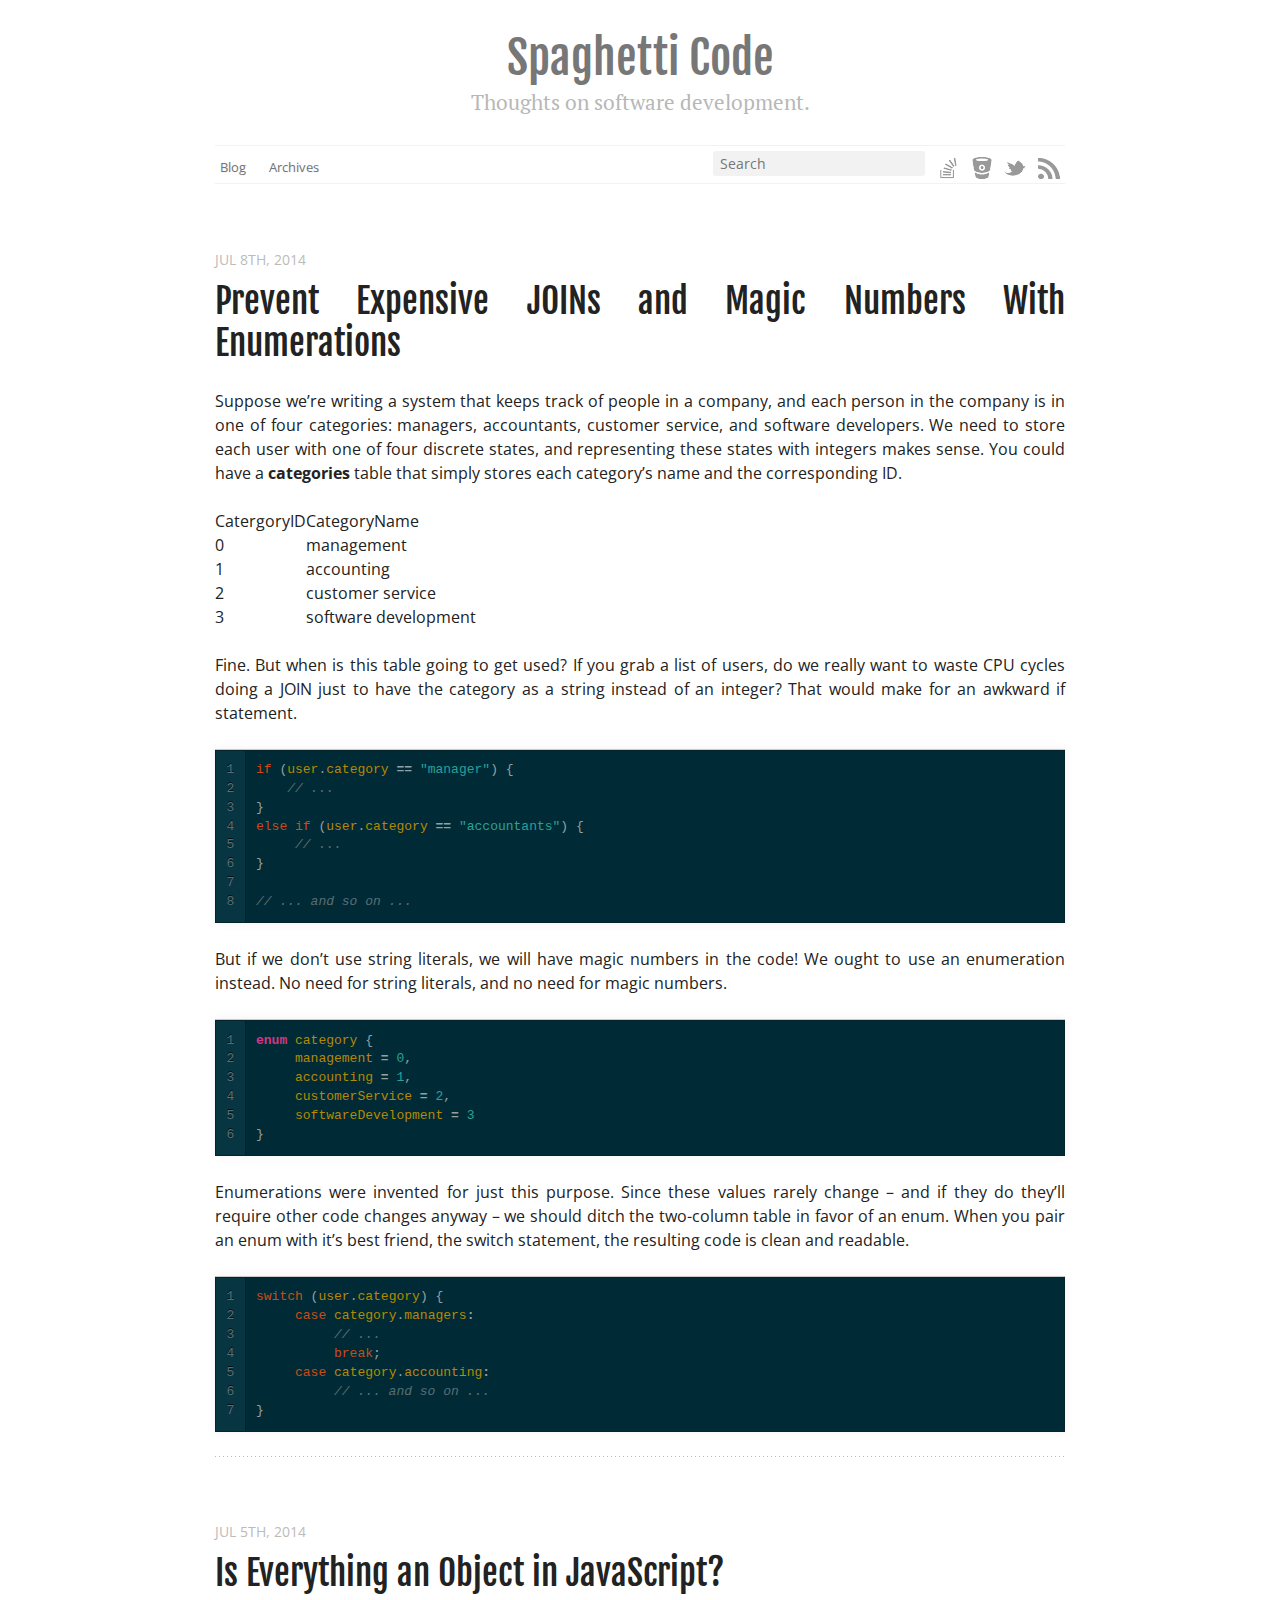
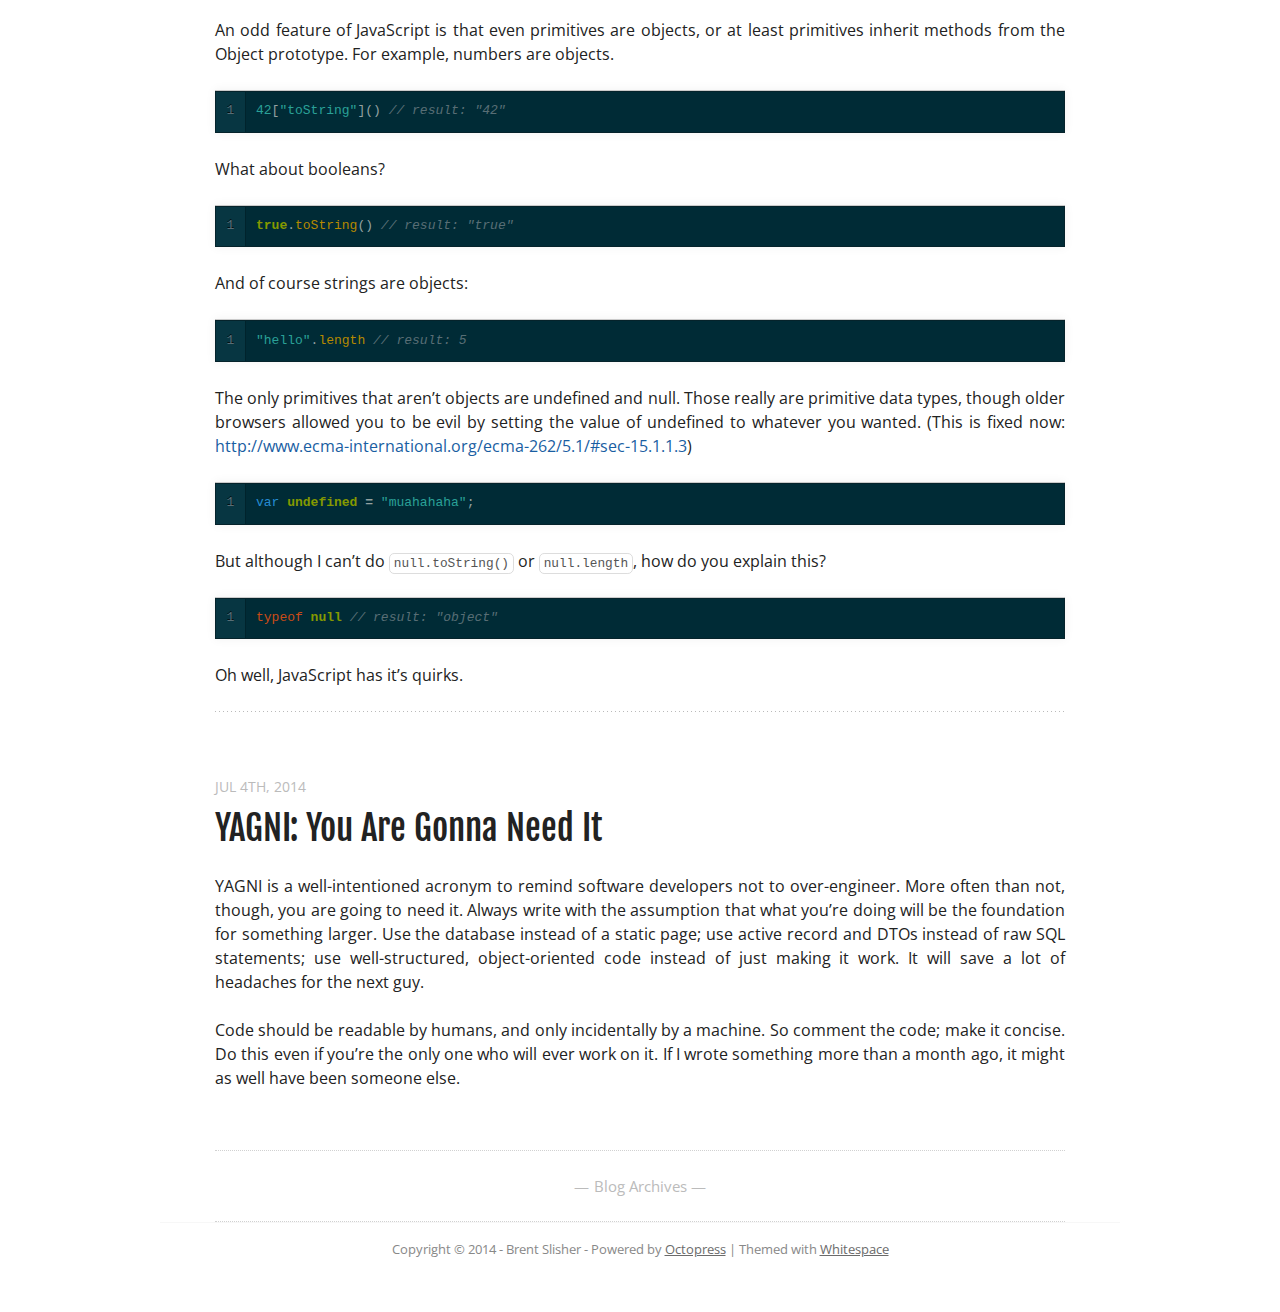
<file: index.html>
<!DOCTYPE html>
<!--[if IEMobile 7 ]><html class="no-js iem7"><![endif]-->
<!--[if lt IE 9]><html class="no-js lte-ie8"><![endif]-->
<!--[if (gt IE 8)|(gt IEMobile 7)|!(IEMobile)|!(IE)]><!--><html class="no-js" lang="en"><!--<![endif]-->
<head>
  <meta charset="utf-8">
  <title>Spaghetti Code</title>
  <meta name="author" content="Brent Slisher">

  
  <meta name="description" content="Suppose we&rsquo;re writing a system that keeps track of people in a company, and each person in the company is in one of four categories: managers, &hellip;">
  

  <!-- http://t.co/dKP3o1e -->
  <meta name="HandheldFriendly" content="True">
  <meta name="MobileOptimized" content="320">
  <meta name="viewport" content="width=device-width, initial-scale=1">

  
  <link rel="canonical" href="http://bslisher.github.io">
  <link href="/favicon.png" rel="icon">
  <link href="/stylesheets/screen.css" media="screen, projection" rel="stylesheet" type="text/css">
  <link href="/atom.xml" rel="alternate" title="Spaghetti Code" type="application/atom+xml">
  <script src="/javascripts/modernizr-2.0.js"></script>
  <script src="//ajax.googleapis.com/ajax/libs/jquery/1.9.1/jquery.min.js"></script>
  <script>!window.jQuery && document.write(unescape('%3Cscript src="./javascripts/libs/jquery.min.js"%3E%3C/script%3E'))</script>
  <script src="/javascripts/octopress.js" type="text/javascript"></script>
  <!--Fonts from Google"s Web font directory at http://google.com/webfonts -->
<link href="//fonts.googleapis.com/css?family=PT+Serif:regular,italic,bold,bolditalic" rel="stylesheet" type="text/css">
<link href='//fonts.googleapis.com/css?family=Open+Sans' rel='stylesheet' type='text/css'>
<link href='//fonts.googleapis.com/css?family=Fjalla+One' rel='stylesheet' type='text/css'>
  
  <script type="text/javascript">
    var _gaq = _gaq || [];
    _gaq.push(['_setAccount', 'UA-53370227-1']);
    _gaq.push(['_trackPageview']);

    (function() {
      var ga = document.createElement('script'); ga.type = 'text/javascript'; ga.async = true;
      ga.src = ('https:' == document.location.protocol ? 'https://' : 'http://') + 'stats.g.doubleclick.net/dc.js';
      var s = document.getElementsByTagName('script')[0]; s.parentNode.insertBefore(ga, s);
    })();
  </script>


</head>

<body   class="collapse-sidebar sidebar-footer" >
  <header role="banner"><hgroup>
  <h1><a href="/">Spaghetti Code</a></h1>
  
    <h2>Thoughts on software development.</h2>
  
</hgroup>

</header>
  <nav role="navigation"><ul class="subscription" data-subscription="rss">
  <li><a href="/atom.xml" rel="subscribe-rss" title="subscribe via RSS">RSS</a></li>
  
</ul>
  
<ul class="subscription">
  <li><a href="https://twitter.com/bslisher" rel="subscribe-twitter" title="@bslisher on Twitter">Twitter</a></li>
</ul>
  
  
  
  
  
  
<ul class="subscription">
  <li><a href="https://bitbucket.org/bslisher" rel="subscribe-bitbucket" title="@bslisher on Bitbucket">Bitbucket</a></li>
</ul>
  
  
<ul class="subscription">
  <li><a href="http://stackoverflow.com/users/1415038/woz" rel="subscribe-stackoverflow" title="@woz on StackOverflow">StackOverflow</a></li>
</ul>
  
  
<form action="https://www.google.com/search" method="get">
  <fieldset role="search">
    <input type="hidden" name="q" value="site:bslisher.github.io" />
    <input class="search" type="text" name="q" results="0" placeholder="Search"/>
  </fieldset>
</form>
  
<ul class="main-navigation">
  <li><a href="/">Blog</a></li>
  <li><a href="/blog/archives">Archives</a></li>
</ul>

</nav>
  <div id="main">
    <div id="content">
      <div class="blog-index">
  
  
  
    <article>
      
  <header>
    
      <h1 class="entry-title"><a href="/blog/2014/07/08/prevent-expensive-joins-and-magic-numbers-with-enumerations/">Prevent Expensive JOINs and Magic Numbers With Enumerations</a></h1>
    
    
      <p class="meta">
        








  


<time datetime="2014-07-08T20:40:14-04:00" pubdate data-updated="true">Jul 8<span>th</span>, 2014</time>
        
      </p>
    
  </header>


  <div class="entry-content"><p>Suppose we&rsquo;re writing a system that keeps track of people in a company, and each person in the company is in one of four categories: managers, accountants, customer service, and software developers. We need to store each user with one of four discrete states, and representing these states with integers makes sense. You could have a <strong>categories</strong> table that simply stores each category&rsquo;s name and the corresponding ID.</p>

<table>
<thead>
<tr>
<th> CatergoryID </th>
<th> CategoryName         </th>
</tr>
</thead>
<tbody>
<tr>
<td> 0           </td>
<td> management           </td>
</tr>
<tr>
<td> 1           </td>
<td> accounting           </td>
</tr>
<tr>
<td> 2           </td>
<td> customer service     </td>
</tr>
<tr>
<td> 3           </td>
<td> software development </td>
</tr>
</tbody>
</table>


<p><br />Fine. But when is this table going to get used? If you grab a list of users, do we really want to waste CPU cycles doing a JOIN just to have the category as a string instead of an integer?  That would make for an awkward if statement.</p>

<figure class='code'><figcaption><span></span></figcaption><div class="highlight"><table><tr><td class="gutter"><pre class="line-numbers"><span class='line-number'>1</span>
<span class='line-number'>2</span>
<span class='line-number'>3</span>
<span class='line-number'>4</span>
<span class='line-number'>5</span>
<span class='line-number'>6</span>
<span class='line-number'>7</span>
<span class='line-number'>8</span>
</pre></td><td class='code'><pre><code class='js'><span class='line'><span class="k">if</span> <span class="p">(</span><span class="nx">user</span><span class="p">.</span><span class="nx">category</span> <span class="o">==</span> <span class="s2">&quot;manager&quot;</span><span class="p">)</span> <span class="p">{</span>
</span><span class='line'>    <span class="c1">// ...</span>
</span><span class='line'><span class="p">}</span>
</span><span class='line'><span class="k">else</span> <span class="k">if</span> <span class="p">(</span><span class="nx">user</span><span class="p">.</span><span class="nx">category</span> <span class="o">==</span> <span class="s2">&quot;accountants&quot;</span><span class="p">)</span> <span class="p">{</span>
</span><span class='line'>     <span class="c1">// ...</span>
</span><span class='line'><span class="p">}</span>
</span><span class='line'>
</span><span class='line'><span class="c1">// ... and so on ...</span>
</span></code></pre></td></tr></table></div></figure>


<p>But if we don&rsquo;t use string literals, we will have magic numbers in the code! We ought to use an enumeration instead. No need for string literals, and no need for magic numbers.</p>

<figure class='code'><figcaption><span></span></figcaption><div class="highlight"><table><tr><td class="gutter"><pre class="line-numbers"><span class='line-number'>1</span>
<span class='line-number'>2</span>
<span class='line-number'>3</span>
<span class='line-number'>4</span>
<span class='line-number'>5</span>
<span class='line-number'>6</span>
</pre></td><td class='code'><pre><code class='js'><span class='line'><span class="kr">enum</span> <span class="nx">category</span> <span class="p">{</span>
</span><span class='line'>     <span class="nx">management</span> <span class="o">=</span> <span class="mi">0</span><span class="p">,</span>
</span><span class='line'>     <span class="nx">accounting</span> <span class="o">=</span> <span class="mi">1</span><span class="p">,</span>
</span><span class='line'>     <span class="nx">customerService</span> <span class="o">=</span> <span class="mi">2</span><span class="p">,</span>
</span><span class='line'>     <span class="nx">softwareDevelopment</span> <span class="o">=</span> <span class="mi">3</span>
</span><span class='line'><span class="p">}</span>
</span></code></pre></td></tr></table></div></figure>


<p>Enumerations were invented for just this purpose. Since these values rarely change &ndash; and if they do they&rsquo;ll require other code changes anyway &ndash; we should ditch the two-column table in favor of an enum. When you pair an enum with it&rsquo;s best friend, the switch statement, the resulting code is clean and readable.</p>

<figure class='code'><figcaption><span></span></figcaption><div class="highlight"><table><tr><td class="gutter"><pre class="line-numbers"><span class='line-number'>1</span>
<span class='line-number'>2</span>
<span class='line-number'>3</span>
<span class='line-number'>4</span>
<span class='line-number'>5</span>
<span class='line-number'>6</span>
<span class='line-number'>7</span>
</pre></td><td class='code'><pre><code class='js'><span class='line'><span class="k">switch</span> <span class="p">(</span><span class="nx">user</span><span class="p">.</span><span class="nx">category</span><span class="p">)</span> <span class="p">{</span>
</span><span class='line'>     <span class="k">case</span> <span class="nx">category</span><span class="p">.</span><span class="nx">managers</span><span class="o">:</span>
</span><span class='line'>          <span class="c1">// ...</span>
</span><span class='line'>          <span class="k">break</span><span class="p">;</span>
</span><span class='line'>     <span class="k">case</span> <span class="nx">category</span><span class="p">.</span><span class="nx">accounting</span><span class="o">:</span>
</span><span class='line'>          <span class="c1">// ... and so on ...</span>
</span><span class='line'><span class="p">}</span>
</span></code></pre></td></tr></table></div></figure>

</div>
  
  


    </article>
  
  
    <article>
      
  <header>
    
      <h1 class="entry-title"><a href="/blog/2014/07/05/is-everything-an-object-in-javascript/">Is Everything an Object in JavaScript?</a></h1>
    
    
      <p class="meta">
        








  


<time datetime="2014-07-05T20:43:22-04:00" pubdate data-updated="true">Jul 5<span>th</span>, 2014</time>
        
      </p>
    
  </header>


  <div class="entry-content"><p>An odd feature of JavaScript is that even primitives are objects, or at least primitives inherit methods from the Object prototype. For example, numbers are objects.</p>

<figure class='code'><figcaption><span></span></figcaption><div class="highlight"><table><tr><td class="gutter"><pre class="line-numbers"><span class='line-number'>1</span>
</pre></td><td class='code'><pre><code class='js'><span class='line'><span class="mi">42</span><span class="p">[</span><span class="s2">&quot;toString&quot;</span><span class="p">]()</span> <span class="c1">// result: &quot;42&quot;</span>
</span></code></pre></td></tr></table></div></figure>


<p>What about booleans?</p>

<figure class='code'><figcaption><span></span></figcaption><div class="highlight"><table><tr><td class="gutter"><pre class="line-numbers"><span class='line-number'>1</span>
</pre></td><td class='code'><pre><code class='js'><span class='line'><span class="kc">true</span><span class="p">.</span><span class="nx">toString</span><span class="p">()</span> <span class="c1">// result: &quot;true&quot;</span>
</span></code></pre></td></tr></table></div></figure>


<p>And of course strings are objects:</p>

<figure class='code'><figcaption><span></span></figcaption><div class="highlight"><table><tr><td class="gutter"><pre class="line-numbers"><span class='line-number'>1</span>
</pre></td><td class='code'><pre><code class='js'><span class='line'><span class="s2">&quot;hello&quot;</span><span class="p">.</span><span class="nx">length</span> <span class="c1">// result: 5</span>
</span></code></pre></td></tr></table></div></figure>


<p>The only primitives that aren&rsquo;t objects are undefined and null. Those really are primitive data types, though older browsers allowed you to be evil by setting the value of undefined to whatever you wanted. (This is fixed now: <a href="http://www.ecma-international.org/ecma-262/5.1/#sec-15.1.1.3">http://www.ecma-international.org/ecma-262/5.1/#sec-15.1.1.3</a>)</p>

<figure class='code'><figcaption><span></span></figcaption><div class="highlight"><table><tr><td class="gutter"><pre class="line-numbers"><span class='line-number'>1</span>
</pre></td><td class='code'><pre><code class='js'><span class='line'><span class="kd">var</span> <span class="kc">undefined</span> <span class="o">=</span> <span class="s2">&quot;muahahaha&quot;</span><span class="p">;</span>
</span></code></pre></td></tr></table></div></figure>


<p>But although I can&rsquo;t do <code>null.toString()</code> or <code>null.length</code>, how do you explain this?</p>

<figure class='code'><figcaption><span></span></figcaption><div class="highlight"><table><tr><td class="gutter"><pre class="line-numbers"><span class='line-number'>1</span>
</pre></td><td class='code'><pre><code class='js'><span class='line'><span class="k">typeof</span> <span class="kc">null</span> <span class="c1">// result: &quot;object&quot;</span>
</span></code></pre></td></tr></table></div></figure>


<p>Oh well, JavaScript has it&rsquo;s quirks.</p>
</div>
  
  


    </article>
  
  
    <article>
      
  <header>
    
      <h1 class="entry-title"><a href="/blog/2014/07/04/yagni-you-are-gonna-need-it/">YAGNI: You Are Gonna Need It</a></h1>
    
    
      <p class="meta">
        








  


<time datetime="2014-07-04T14:51:00-04:00" pubdate data-updated="true">Jul 4<span>th</span>, 2014</time>
        
      </p>
    
  </header>


  <div class="entry-content"><p>YAGNI is a well-intentioned acronym to remind software developers not to over-engineer. More often than not, though, you are going to need it. Always write with the assumption that what you&rsquo;re doing will be the foundation for something larger. Use the database instead of a static page; use active record and DTOs instead of raw SQL statements; use well-structured, object-oriented code instead of just making it work. It will save a lot of headaches for the next guy.</p>

<p>Code should be readable by humans, and only incidentally by a machine. So comment the code; make it concise. Do this even if you&rsquo;re the only one who will ever work on it. If I wrote something more than a month ago, it might as well have been someone else.</p>
</div>
  
  


    </article>
  
  <div class="pagination">
    
    <a href="/blog/archives">Blog Archives</a>
    
  </div>
</div>
<aside class="sidebar">
  
    
  
</aside>

    </div>
  </div>
  <footer role="contentinfo"><p>
  Copyright &copy; 2014 - Brent Slisher -
  <span class="credit">Powered by <a href="http://octopress.org">Octopress</a> | Themed with <a href="https://github.com/lucaslew/whitespace">Whitespace</a></span>
</p>

</footer>
  






<div id="fb-root"></div>
<script>(function(d, s, id) {
  var js, fjs = d.getElementsByTagName(s)[0];
  if (d.getElementById(id)) {return;}
  js = d.createElement(s); js.id = id; js.async = true;
  js.src = "//connect.facebook.net/en_US/all.js#appId=212934732101925&xfbml=1";
  fjs.parentNode.insertBefore(js, fjs);
}(document, 'script', 'facebook-jssdk'));</script>





  <script type="text/javascript">
    (function(){
      var twitterWidgets = document.createElement('script');
      twitterWidgets.type = 'text/javascript';
      twitterWidgets.async = true;
      twitterWidgets.src = '//platform.twitter.com/widgets.js';
      document.getElementsByTagName('head')[0].appendChild(twitterWidgets);
    })();
  </script>





</body>
</html>
</file>
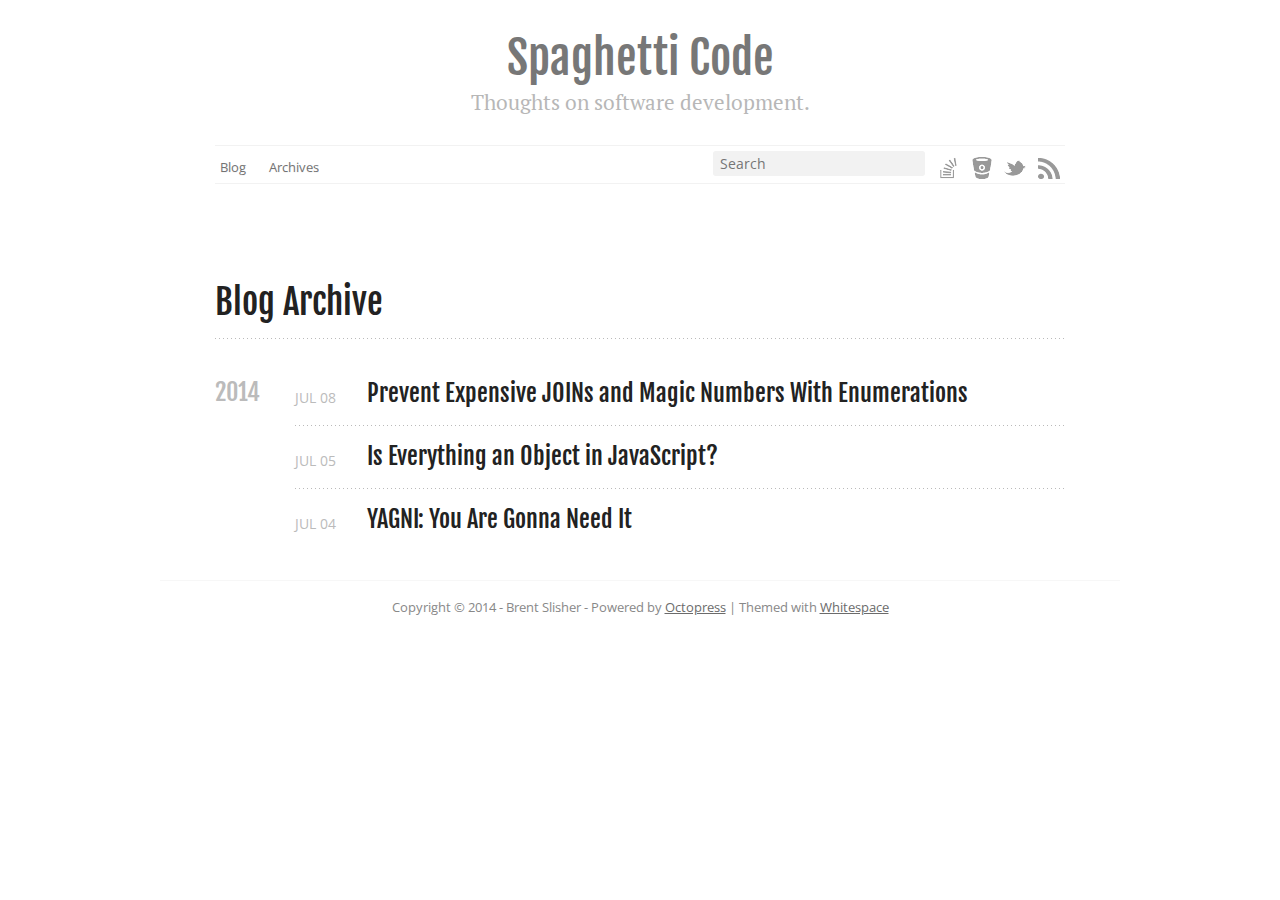
<file: blog/archives/index.html>
<!DOCTYPE html>
<!--[if IEMobile 7 ]><html class="no-js iem7"><![endif]-->
<!--[if lt IE 9]><html class="no-js lte-ie8"><![endif]-->
<!--[if (gt IE 8)|(gt IEMobile 7)|!(IEMobile)|!(IE)]><!--><html class="no-js" lang="en"><!--<![endif]-->
<head>
  <meta charset="utf-8">
  <title>Blog Archive - Spaghetti Code</title>
  <meta name="author" content="Brent Slisher">

  
  <meta name="description" content="Blog Archive 2014 Prevent Expensive JOINs and Magic Numbers With Enumerations
Jul 08 2014 Is Everything an Object in JavaScript?
Jul 05 2014 YAGNI: &hellip;">
  

  <!-- http://t.co/dKP3o1e -->
  <meta name="HandheldFriendly" content="True">
  <meta name="MobileOptimized" content="320">
  <meta name="viewport" content="width=device-width, initial-scale=1">

  
  <link rel="canonical" href="http://bslisher.github.io/blog/archives">
  <link href="/favicon.png" rel="icon">
  <link href="/stylesheets/screen.css" media="screen, projection" rel="stylesheet" type="text/css">
  <link href="/atom.xml" rel="alternate" title="Spaghetti Code" type="application/atom+xml">
  <script src="/javascripts/modernizr-2.0.js"></script>
  <script src="//ajax.googleapis.com/ajax/libs/jquery/1.9.1/jquery.min.js"></script>
  <script>!window.jQuery && document.write(unescape('%3Cscript src="./javascripts/libs/jquery.min.js"%3E%3C/script%3E'))</script>
  <script src="/javascripts/octopress.js" type="text/javascript"></script>
  <!--Fonts from Google"s Web font directory at http://google.com/webfonts -->
<link href="//fonts.googleapis.com/css?family=PT+Serif:regular,italic,bold,bolditalic" rel="stylesheet" type="text/css">
<link href='//fonts.googleapis.com/css?family=Open+Sans' rel='stylesheet' type='text/css'>
<link href='//fonts.googleapis.com/css?family=Fjalla+One' rel='stylesheet' type='text/css'>
  
  <script type="text/javascript">
    var _gaq = _gaq || [];
    _gaq.push(['_setAccount', 'UA-53370227-1']);
    _gaq.push(['_trackPageview']);

    (function() {
      var ga = document.createElement('script'); ga.type = 'text/javascript'; ga.async = true;
      ga.src = ('https:' == document.location.protocol ? 'https://' : 'http://') + 'stats.g.doubleclick.net/dc.js';
      var s = document.getElementsByTagName('script')[0]; s.parentNode.insertBefore(ga, s);
    })();
  </script>


</head>

<body   class="collapse-sidebar sidebar-footer" >
  <header role="banner"><hgroup>
  <h1><a href="/">Spaghetti Code</a></h1>
  
    <h2>Thoughts on software development.</h2>
  
</hgroup>

</header>
  <nav role="navigation"><ul class="subscription" data-subscription="rss">
  <li><a href="/atom.xml" rel="subscribe-rss" title="subscribe via RSS">RSS</a></li>
  
</ul>
  
<ul class="subscription">
  <li><a href="https://twitter.com/bslisher" rel="subscribe-twitter" title="@bslisher on Twitter">Twitter</a></li>
</ul>
  
  
  
  
  
  
<ul class="subscription">
  <li><a href="https://bitbucket.org/bslisher" rel="subscribe-bitbucket" title="@bslisher on Bitbucket">Bitbucket</a></li>
</ul>
  
  
<ul class="subscription">
  <li><a href="http://stackoverflow.com/users/1415038/woz" rel="subscribe-stackoverflow" title="@woz on StackOverflow">StackOverflow</a></li>
</ul>
  
  
<form action="https://www.google.com/search" method="get">
  <fieldset role="search">
    <input type="hidden" name="q" value="site:bslisher.github.io" />
    <input class="search" type="text" name="q" results="0" placeholder="Search"/>
  </fieldset>
</form>
  
<ul class="main-navigation">
  <li><a href="/">Blog</a></li>
  <li><a href="/blog/archives">Archives</a></li>
</ul>

</nav>
  <div id="main">
    <div id="content">
      <div>
<article role="article">
  
  <header>
    <h1 class="entry-title">Blog Archive</h1>
    
  </header>
  
  <div id="blog-archives">



  
  <h2>2014</h2>

<article>
  
<h1><a href="/blog/2014/07/08/prevent-expensive-joins-and-magic-numbers-with-enumerations/">Prevent Expensive JOINs and Magic Numbers With Enumerations</a></h1>
<time datetime="2014-07-08T20:40:14-04:00" pubdate><span class='month'>Jul</span> <span class='day'>08</span> <span class='year'>2014</span></time>


</article>



<article>
  
<h1><a href="/blog/2014/07/05/is-everything-an-object-in-javascript/">Is Everything an Object in JavaScript?</a></h1>
<time datetime="2014-07-05T20:43:22-04:00" pubdate><span class='month'>Jul</span> <span class='day'>05</span> <span class='year'>2014</span></time>


</article>



<article>
  
<h1><a href="/blog/2014/07/04/yagni-you-are-gonna-need-it/">YAGNI: You Are Gonna Need It</a></h1>
<time datetime="2014-07-04T14:51:00-04:00" pubdate><span class='month'>Jul</span> <span class='day'>04</span> <span class='year'>2014</span></time>


</article>

</div>

  
</article>


</div>

<aside class="sidebar">
  
    
  
</aside>


    </div>
  </div>
  <footer role="contentinfo"><p>
  Copyright &copy; 2014 - Brent Slisher -
  <span class="credit">Powered by <a href="http://octopress.org">Octopress</a> | Themed with <a href="https://github.com/lucaslew/whitespace">Whitespace</a></span>
</p>

</footer>
  






<div id="fb-root"></div>
<script>(function(d, s, id) {
  var js, fjs = d.getElementsByTagName(s)[0];
  if (d.getElementById(id)) {return;}
  js = d.createElement(s); js.id = id; js.async = true;
  js.src = "//connect.facebook.net/en_US/all.js#appId=212934732101925&xfbml=1";
  fjs.parentNode.insertBefore(js, fjs);
}(document, 'script', 'facebook-jssdk'));</script>





  <script type="text/javascript">
    (function(){
      var twitterWidgets = document.createElement('script');
      twitterWidgets.type = 'text/javascript';
      twitterWidgets.async = true;
      twitterWidgets.src = '//platform.twitter.com/widgets.js';
      document.getElementsByTagName('head')[0].appendChild(twitterWidgets);
    })();
  </script>





</body>
</html>
</file>
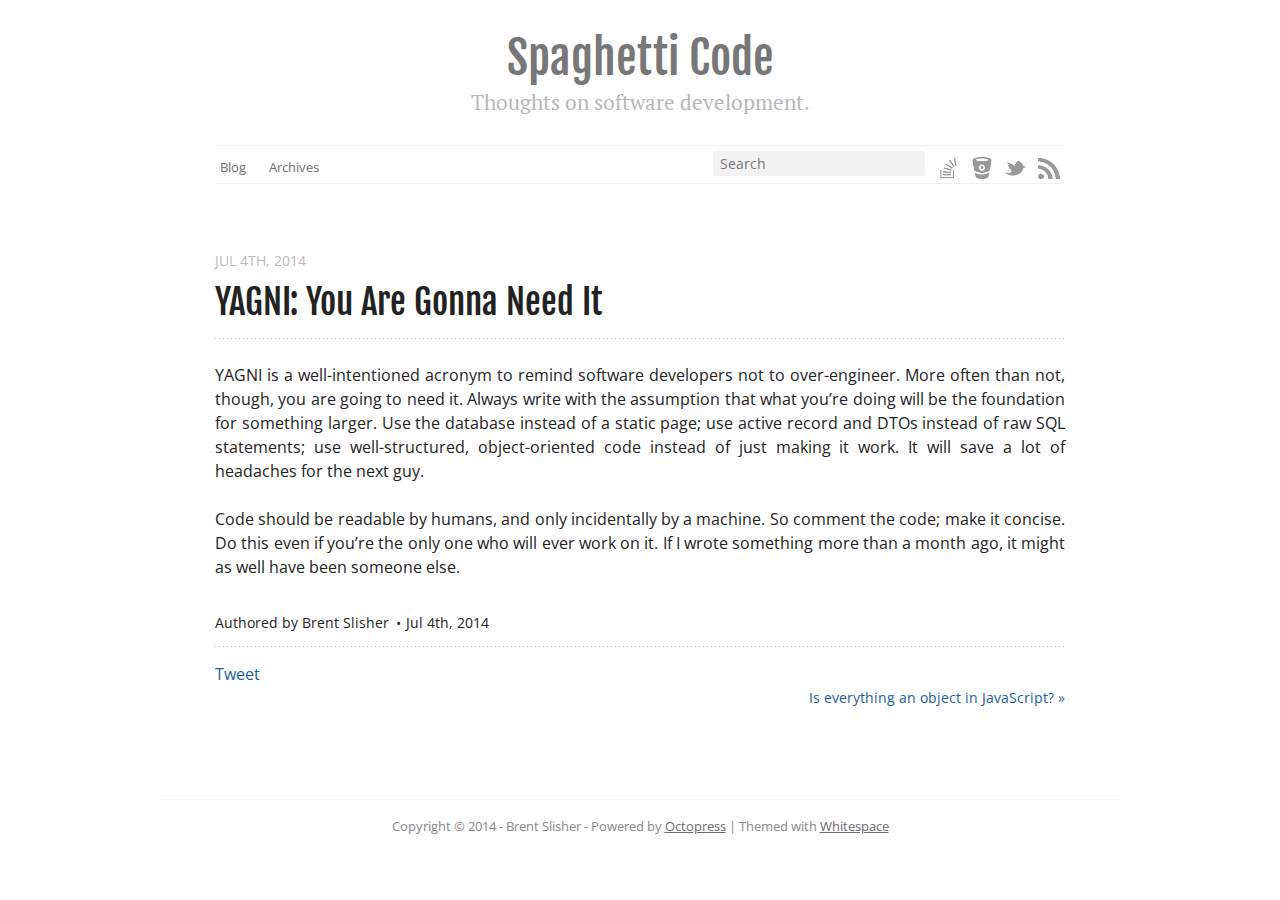
<file: blog/2014/07/04/yagni-you-are-gonna-need-it/index.html>
<!DOCTYPE html>
<!--[if IEMobile 7 ]><html class="no-js iem7"><![endif]-->
<!--[if lt IE 9]><html class="no-js lte-ie8"><![endif]-->
<!--[if (gt IE 8)|(gt IEMobile 7)|!(IEMobile)|!(IE)]><!--><html class="no-js" lang="en"><!--<![endif]-->
<head>
  <meta charset="utf-8">
  <title>YAGNI: You Are Gonna Need It - Spaghetti Code</title>
  <meta name="author" content="Brent Slisher">

  
  <meta name="description" content="YAGNI is a well-intentioned acronym to remind software developers not to over-engineer. More often than not, though, you are going to need it. Always &hellip;">
  

  <!-- http://t.co/dKP3o1e -->
  <meta name="HandheldFriendly" content="True">
  <meta name="MobileOptimized" content="320">
  <meta name="viewport" content="width=device-width, initial-scale=1">

  
  <link rel="canonical" href="http://bslisher.github.io/blog/2014/07/04/yagni-you-are-gonna-need-it">
  <link href="/favicon.png" rel="icon">
  <link href="/stylesheets/screen.css" media="screen, projection" rel="stylesheet" type="text/css">
  <link href="/atom.xml" rel="alternate" title="Spaghetti Code" type="application/atom+xml">
  <script src="/javascripts/modernizr-2.0.js"></script>
  <script src="//ajax.googleapis.com/ajax/libs/jquery/1.9.1/jquery.min.js"></script>
  <script>!window.jQuery && document.write(unescape('%3Cscript src="./javascripts/libs/jquery.min.js"%3E%3C/script%3E'))</script>
  <script src="/javascripts/octopress.js" type="text/javascript"></script>
  <!--Fonts from Google"s Web font directory at http://google.com/webfonts -->
<link href="//fonts.googleapis.com/css?family=PT+Serif:regular,italic,bold,bolditalic" rel="stylesheet" type="text/css">
<link href='//fonts.googleapis.com/css?family=Open+Sans' rel='stylesheet' type='text/css'>
<link href='//fonts.googleapis.com/css?family=Fjalla+One' rel='stylesheet' type='text/css'>
  
  <script type="text/javascript">
    var _gaq = _gaq || [];
    _gaq.push(['_setAccount', 'UA-53370227-1']);
    _gaq.push(['_trackPageview']);

    (function() {
      var ga = document.createElement('script'); ga.type = 'text/javascript'; ga.async = true;
      ga.src = ('https:' == document.location.protocol ? 'https://' : 'http://') + 'stats.g.doubleclick.net/dc.js';
      var s = document.getElementsByTagName('script')[0]; s.parentNode.insertBefore(ga, s);
    })();
  </script>


</head>

<body   class="collapse-sidebar sidebar-footer" >
  <header role="banner"><hgroup>
  <h1><a href="/">Spaghetti Code</a></h1>
  
    <h2>Thoughts on software development.</h2>
  
</hgroup>

</header>
  <nav role="navigation"><ul class="subscription" data-subscription="rss">
  <li><a href="/atom.xml" rel="subscribe-rss" title="subscribe via RSS">RSS</a></li>
  
</ul>
  
<ul class="subscription">
  <li><a href="https://twitter.com/bslisher" rel="subscribe-twitter" title="@bslisher on Twitter">Twitter</a></li>
</ul>
  
  
  
  
  
  
<ul class="subscription">
  <li><a href="https://bitbucket.org/bslisher" rel="subscribe-bitbucket" title="@bslisher on Bitbucket">Bitbucket</a></li>
</ul>
  
  
<ul class="subscription">
  <li><a href="http://stackoverflow.com/users/1415038/woz" rel="subscribe-stackoverflow" title="@woz on StackOverflow">StackOverflow</a></li>
</ul>
  
  
<form action="https://www.google.com/search" method="get">
  <fieldset role="search">
    <input type="hidden" name="q" value="site:bslisher.github.io" />
    <input class="search" type="text" name="q" results="0" placeholder="Search"/>
  </fieldset>
</form>
  
<ul class="main-navigation">
  <li><a href="/">Blog</a></li>
  <li><a href="/blog/archives">Archives</a></li>
</ul>

</nav>
  <div id="main">
    <div id="content">
      <div>
<article class="hentry" role="article">
  
  <header>
    
      <h1 class="entry-title">YAGNI: You Are Gonna Need It</h1>
    
    
      <p class="meta">
        








  


<time datetime="2014-07-04T14:51:00-04:00" pubdate data-updated="true">Jul 4<span>th</span>, 2014</time>
        
      </p>
    
  </header>


<div class="entry-content"><p>YAGNI is a well-intentioned acronym to remind software developers not to over-engineer. More often than not, though, you are going to need it. Always write with the assumption that what you&rsquo;re doing will be the foundation for something larger. Use the database instead of a static page; use active record and DTOs instead of raw SQL statements; use well-structured, object-oriented code instead of just making it work. It will save a lot of headaches for the next guy.</p>

<p>Code should be readable by humans, and only incidentally by a machine. So comment the code; make it concise. Do this even if you&rsquo;re the only one who will ever work on it. If I wrote something more than a month ago, it might as well have been someone else.</p>
</div>


  <footer>
    <p class="meta">
      
  

<span class="byline author vcard">Authored by <span class="fn">Brent Slisher</span></span>

      








  


<time datetime="2014-07-04T14:51:00-04:00" pubdate data-updated="true">Jul 4<span>th</span>, 2014</time>
      


    </p>
    
      <div class="sharing">
  
  <a href="//twitter.com/share" class="twitter-share-button" data-url="http://bslisher.github.io/blog/2014/07/04/yagni-you-are-gonna-need-it/" data-via="bslisher" data-counturl="http://bslisher.github.io/blog/2014/07/04/yagni-you-are-gonna-need-it/" >Tweet</a>
  
  
  
    <div class="fb-like" data-send="true" data-width="450" data-show-faces="false"></div>
  
</div>

    
    <p class="meta">
      
      
        <a class="basic-alignment right" href="/blog/2014/07/05/is-everything-an-object-in-javascript/" title="Next Post: Is everything an object in JavaScript?">Is everything an object in JavaScript? &raquo;</a>
      
    </p>
  </footer>
</article>


</div>

<aside class="sidebar">
  
    
  
</aside>


    </div>
  </div>
  <footer role="contentinfo"><p>
  Copyright &copy; 2014 - Brent Slisher -
  <span class="credit">Powered by <a href="http://octopress.org">Octopress</a> | Themed with <a href="https://github.com/lucaslew/whitespace">Whitespace</a></span>
</p>

</footer>
  






<div id="fb-root"></div>
<script>(function(d, s, id) {
  var js, fjs = d.getElementsByTagName(s)[0];
  if (d.getElementById(id)) {return;}
  js = d.createElement(s); js.id = id; js.async = true;
  js.src = "//connect.facebook.net/en_US/all.js#appId=212934732101925&xfbml=1";
  fjs.parentNode.insertBefore(js, fjs);
}(document, 'script', 'facebook-jssdk'));</script>





  <script type="text/javascript">
    (function(){
      var twitterWidgets = document.createElement('script');
      twitterWidgets.type = 'text/javascript';
      twitterWidgets.async = true;
      twitterWidgets.src = '//platform.twitter.com/widgets.js';
      document.getElementsByTagName('head')[0].appendChild(twitterWidgets);
    })();
  </script>





</body>
</html>
</file>
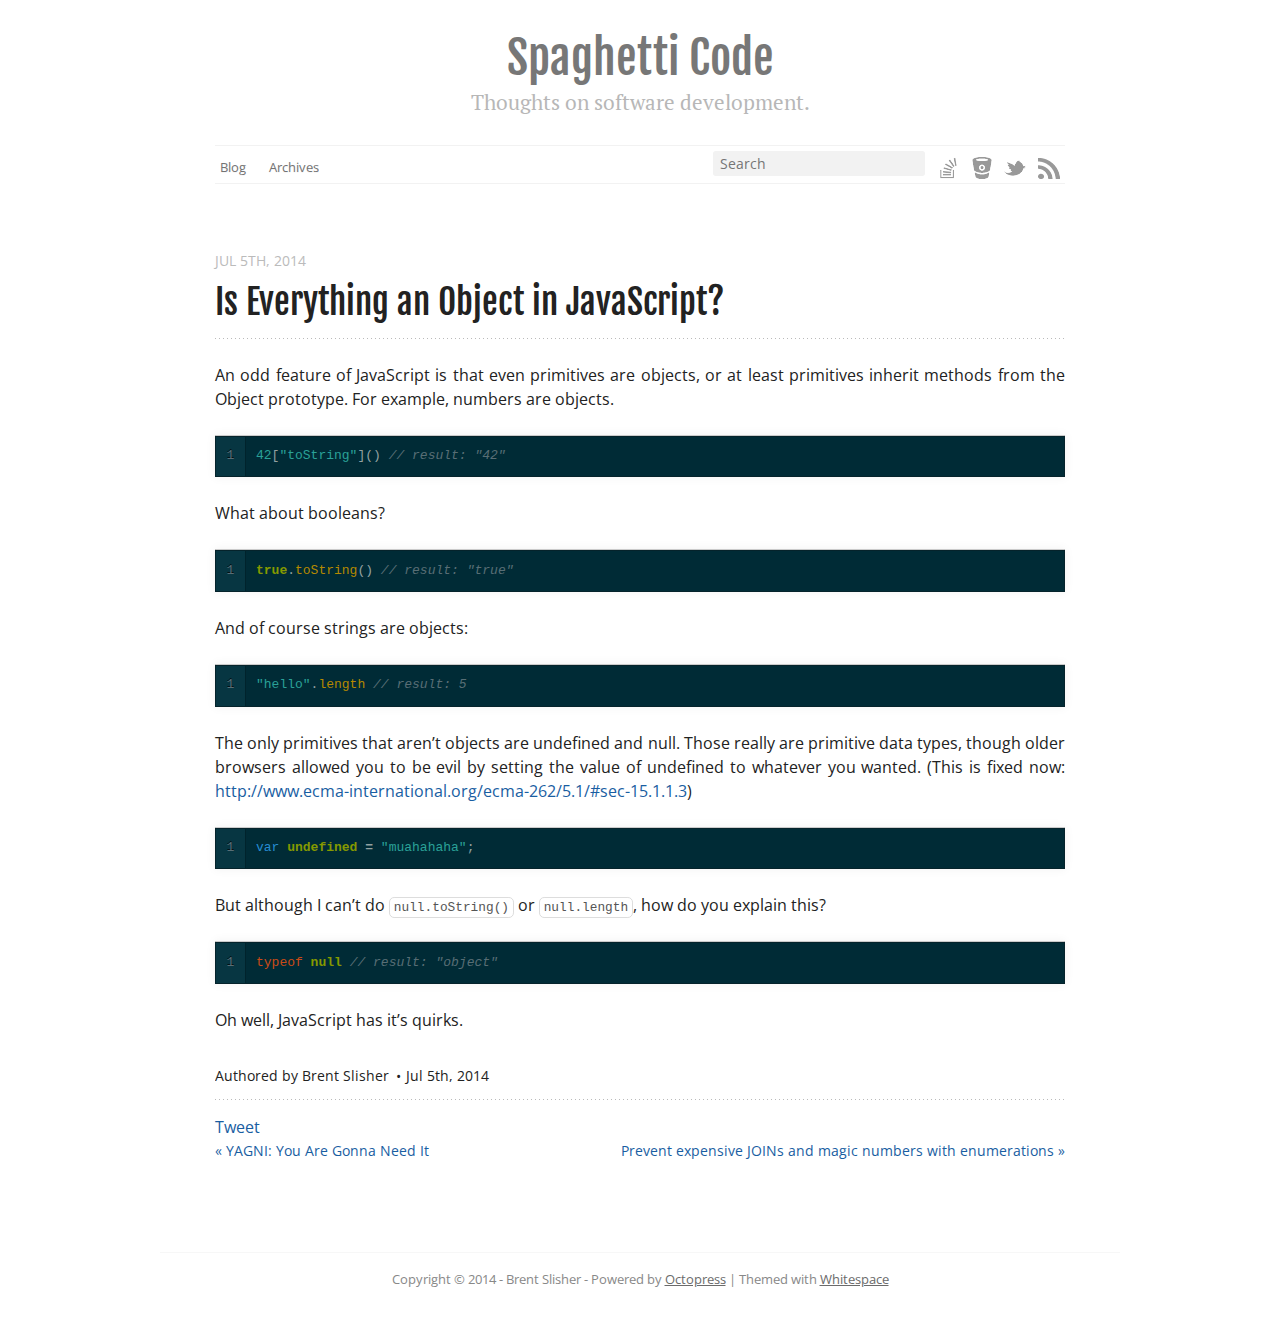
<file: blog/2014/07/05/is-everything-an-object-in-javascript/index.html>
<!DOCTYPE html>
<!--[if IEMobile 7 ]><html class="no-js iem7"><![endif]-->
<!--[if lt IE 9]><html class="no-js lte-ie8"><![endif]-->
<!--[if (gt IE 8)|(gt IEMobile 7)|!(IEMobile)|!(IE)]><!--><html class="no-js" lang="en"><!--<![endif]-->
<head>
  <meta charset="utf-8">
  <title>Is Everything an Object in JavaScript? - Spaghetti Code</title>
  <meta name="author" content="Brent Slisher">

  
  <meta name="description" content="An odd feature of JavaScript is that even primitives are objects, or at least primitives inherit methods from the Object prototype. For example, &hellip;">
  

  <!-- http://t.co/dKP3o1e -->
  <meta name="HandheldFriendly" content="True">
  <meta name="MobileOptimized" content="320">
  <meta name="viewport" content="width=device-width, initial-scale=1">

  
  <link rel="canonical" href="http://bslisher.github.io/blog/2014/07/05/is-everything-an-object-in-javascript">
  <link href="/favicon.png" rel="icon">
  <link href="/stylesheets/screen.css" media="screen, projection" rel="stylesheet" type="text/css">
  <link href="/atom.xml" rel="alternate" title="Spaghetti Code" type="application/atom+xml">
  <script src="/javascripts/modernizr-2.0.js"></script>
  <script src="//ajax.googleapis.com/ajax/libs/jquery/1.9.1/jquery.min.js"></script>
  <script>!window.jQuery && document.write(unescape('%3Cscript src="./javascripts/libs/jquery.min.js"%3E%3C/script%3E'))</script>
  <script src="/javascripts/octopress.js" type="text/javascript"></script>
  <!--Fonts from Google"s Web font directory at http://google.com/webfonts -->
<link href="//fonts.googleapis.com/css?family=PT+Serif:regular,italic,bold,bolditalic" rel="stylesheet" type="text/css">
<link href='//fonts.googleapis.com/css?family=Open+Sans' rel='stylesheet' type='text/css'>
<link href='//fonts.googleapis.com/css?family=Fjalla+One' rel='stylesheet' type='text/css'>
  
  <script type="text/javascript">
    var _gaq = _gaq || [];
    _gaq.push(['_setAccount', 'UA-53370227-1']);
    _gaq.push(['_trackPageview']);

    (function() {
      var ga = document.createElement('script'); ga.type = 'text/javascript'; ga.async = true;
      ga.src = ('https:' == document.location.protocol ? 'https://' : 'http://') + 'stats.g.doubleclick.net/dc.js';
      var s = document.getElementsByTagName('script')[0]; s.parentNode.insertBefore(ga, s);
    })();
  </script>


</head>

<body   class="collapse-sidebar sidebar-footer" >
  <header role="banner"><hgroup>
  <h1><a href="/">Spaghetti Code</a></h1>
  
    <h2>Thoughts on software development.</h2>
  
</hgroup>

</header>
  <nav role="navigation"><ul class="subscription" data-subscription="rss">
  <li><a href="/atom.xml" rel="subscribe-rss" title="subscribe via RSS">RSS</a></li>
  
</ul>
  
<ul class="subscription">
  <li><a href="https://twitter.com/bslisher" rel="subscribe-twitter" title="@bslisher on Twitter">Twitter</a></li>
</ul>
  
  
  
  
  
  
<ul class="subscription">
  <li><a href="https://bitbucket.org/bslisher" rel="subscribe-bitbucket" title="@bslisher on Bitbucket">Bitbucket</a></li>
</ul>
  
  
<ul class="subscription">
  <li><a href="http://stackoverflow.com/users/1415038/woz" rel="subscribe-stackoverflow" title="@woz on StackOverflow">StackOverflow</a></li>
</ul>
  
  
<form action="https://www.google.com/search" method="get">
  <fieldset role="search">
    <input type="hidden" name="q" value="site:bslisher.github.io" />
    <input class="search" type="text" name="q" results="0" placeholder="Search"/>
  </fieldset>
</form>
  
<ul class="main-navigation">
  <li><a href="/">Blog</a></li>
  <li><a href="/blog/archives">Archives</a></li>
</ul>

</nav>
  <div id="main">
    <div id="content">
      <div>
<article class="hentry" role="article">
  
  <header>
    
      <h1 class="entry-title">Is Everything an Object in JavaScript?</h1>
    
    
      <p class="meta">
        








  


<time datetime="2014-07-05T20:43:22-04:00" pubdate data-updated="true">Jul 5<span>th</span>, 2014</time>
        
      </p>
    
  </header>


<div class="entry-content"><p>An odd feature of JavaScript is that even primitives are objects, or at least primitives inherit methods from the Object prototype. For example, numbers are objects.</p>

<figure class='code'><figcaption><span></span></figcaption><div class="highlight"><table><tr><td class="gutter"><pre class="line-numbers"><span class='line-number'>1</span>
</pre></td><td class='code'><pre><code class='js'><span class='line'><span class="mi">42</span><span class="p">[</span><span class="s2">&quot;toString&quot;</span><span class="p">]()</span> <span class="c1">// result: &quot;42&quot;</span>
</span></code></pre></td></tr></table></div></figure>


<p>What about booleans?</p>

<figure class='code'><figcaption><span></span></figcaption><div class="highlight"><table><tr><td class="gutter"><pre class="line-numbers"><span class='line-number'>1</span>
</pre></td><td class='code'><pre><code class='js'><span class='line'><span class="kc">true</span><span class="p">.</span><span class="nx">toString</span><span class="p">()</span> <span class="c1">// result: &quot;true&quot;</span>
</span></code></pre></td></tr></table></div></figure>


<p>And of course strings are objects:</p>

<figure class='code'><figcaption><span></span></figcaption><div class="highlight"><table><tr><td class="gutter"><pre class="line-numbers"><span class='line-number'>1</span>
</pre></td><td class='code'><pre><code class='js'><span class='line'><span class="s2">&quot;hello&quot;</span><span class="p">.</span><span class="nx">length</span> <span class="c1">// result: 5</span>
</span></code></pre></td></tr></table></div></figure>


<p>The only primitives that aren&rsquo;t objects are undefined and null. Those really are primitive data types, though older browsers allowed you to be evil by setting the value of undefined to whatever you wanted. (This is fixed now: <a href="http://www.ecma-international.org/ecma-262/5.1/#sec-15.1.1.3">http://www.ecma-international.org/ecma-262/5.1/#sec-15.1.1.3</a>)</p>

<figure class='code'><figcaption><span></span></figcaption><div class="highlight"><table><tr><td class="gutter"><pre class="line-numbers"><span class='line-number'>1</span>
</pre></td><td class='code'><pre><code class='js'><span class='line'><span class="kd">var</span> <span class="kc">undefined</span> <span class="o">=</span> <span class="s2">&quot;muahahaha&quot;</span><span class="p">;</span>
</span></code></pre></td></tr></table></div></figure>


<p>But although I can&rsquo;t do <code>null.toString()</code> or <code>null.length</code>, how do you explain this?</p>

<figure class='code'><figcaption><span></span></figcaption><div class="highlight"><table><tr><td class="gutter"><pre class="line-numbers"><span class='line-number'>1</span>
</pre></td><td class='code'><pre><code class='js'><span class='line'><span class="k">typeof</span> <span class="kc">null</span> <span class="c1">// result: &quot;object&quot;</span>
</span></code></pre></td></tr></table></div></figure>


<p>Oh well, JavaScript has it&rsquo;s quirks.</p>
</div>


  <footer>
    <p class="meta">
      
  

<span class="byline author vcard">Authored by <span class="fn">Brent Slisher</span></span>

      








  


<time datetime="2014-07-05T20:43:22-04:00" pubdate data-updated="true">Jul 5<span>th</span>, 2014</time>
      


    </p>
    
      <div class="sharing">
  
  <a href="//twitter.com/share" class="twitter-share-button" data-url="http://bslisher.github.io/blog/2014/07/05/is-everything-an-object-in-javascript/" data-via="bslisher" data-counturl="http://bslisher.github.io/blog/2014/07/05/is-everything-an-object-in-javascript/" >Tweet</a>
  
  
  
    <div class="fb-like" data-send="true" data-width="450" data-show-faces="false"></div>
  
</div>

    
    <p class="meta">
      
        <a class="basic-alignment left" href="/blog/2014/07/04/yagni-you-are-gonna-need-it/" title="Previous Post: YAGNI: You Are Gonna Need It">&laquo; YAGNI: You Are Gonna Need It</a>
      
      
        <a class="basic-alignment right" href="/blog/2014/07/08/prevent-expensive-joins-and-magic-numbers-with-enumerations/" title="Next Post: Prevent expensive JOINs and magic numbers with enumerations">Prevent expensive JOINs and magic numbers with enumerations &raquo;</a>
      
    </p>
  </footer>
</article>


</div>

<aside class="sidebar">
  
    
  
</aside>


    </div>
  </div>
  <footer role="contentinfo"><p>
  Copyright &copy; 2014 - Brent Slisher -
  <span class="credit">Powered by <a href="http://octopress.org">Octopress</a> | Themed with <a href="https://github.com/lucaslew/whitespace">Whitespace</a></span>
</p>

</footer>
  






<div id="fb-root"></div>
<script>(function(d, s, id) {
  var js, fjs = d.getElementsByTagName(s)[0];
  if (d.getElementById(id)) {return;}
  js = d.createElement(s); js.id = id; js.async = true;
  js.src = "//connect.facebook.net/en_US/all.js#appId=212934732101925&xfbml=1";
  fjs.parentNode.insertBefore(js, fjs);
}(document, 'script', 'facebook-jssdk'));</script>





  <script type="text/javascript">
    (function(){
      var twitterWidgets = document.createElement('script');
      twitterWidgets.type = 'text/javascript';
      twitterWidgets.async = true;
      twitterWidgets.src = '//platform.twitter.com/widgets.js';
      document.getElementsByTagName('head')[0].appendChild(twitterWidgets);
    })();
  </script>





</body>
</html>
</file>
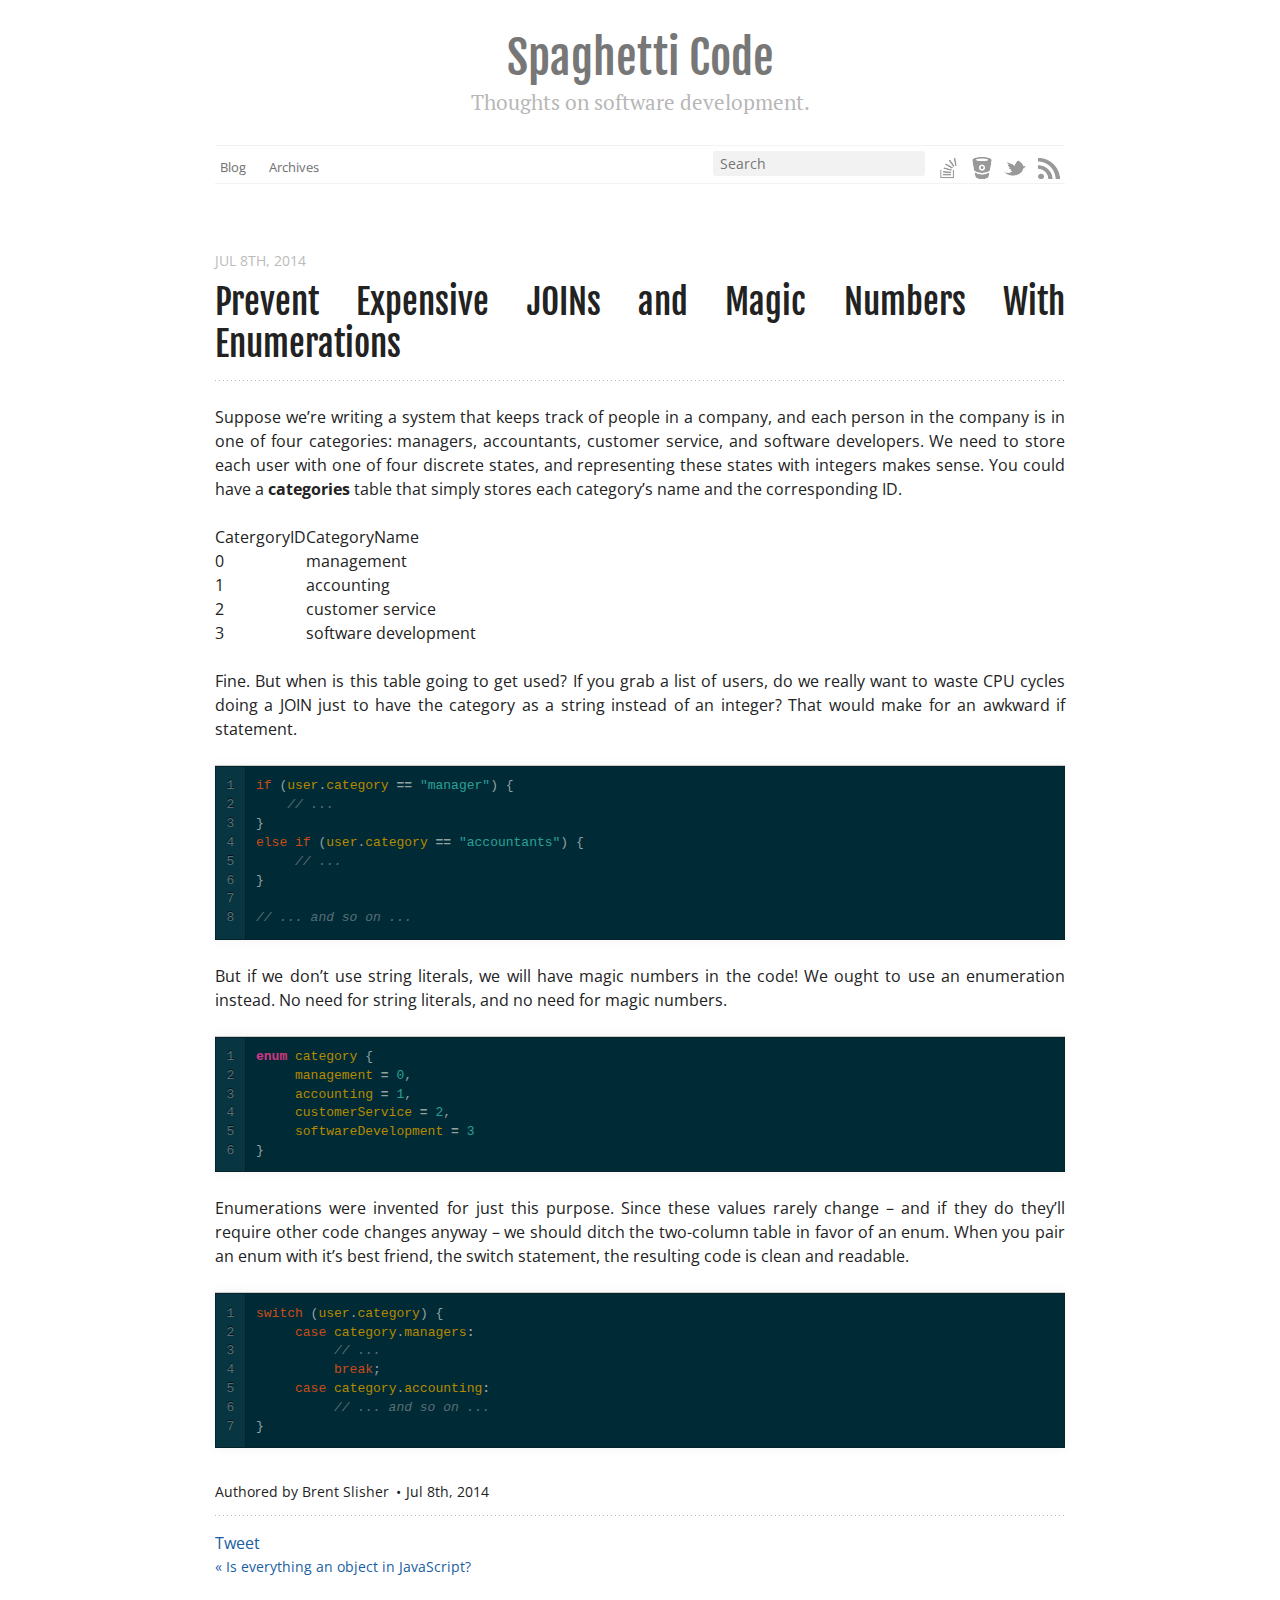
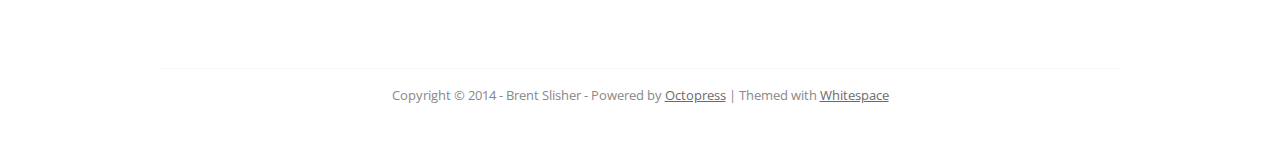
<file: blog/2014/07/08/prevent-expensive-joins-and-magic-numbers-with-enumerations/index.html>
<!DOCTYPE html>
<!--[if IEMobile 7 ]><html class="no-js iem7"><![endif]-->
<!--[if lt IE 9]><html class="no-js lte-ie8"><![endif]-->
<!--[if (gt IE 8)|(gt IEMobile 7)|!(IEMobile)|!(IE)]><!--><html class="no-js" lang="en"><!--<![endif]-->
<head>
  <meta charset="utf-8">
  <title>Prevent Expensive JOINs and Magic Numbers With Enumerations - Spaghetti Code</title>
  <meta name="author" content="Brent Slisher">

  
  <meta name="description" content="Suppose we&rsquo;re writing a system that keeps track of people in a company, and each person in the company is in one of four categories: managers, &hellip;">
  

  <!-- http://t.co/dKP3o1e -->
  <meta name="HandheldFriendly" content="True">
  <meta name="MobileOptimized" content="320">
  <meta name="viewport" content="width=device-width, initial-scale=1">

  
  <link rel="canonical" href="http://bslisher.github.io/blog/2014/07/08/prevent-expensive-joins-and-magic-numbers-with-enumerations">
  <link href="/favicon.png" rel="icon">
  <link href="/stylesheets/screen.css" media="screen, projection" rel="stylesheet" type="text/css">
  <link href="/atom.xml" rel="alternate" title="Spaghetti Code" type="application/atom+xml">
  <script src="/javascripts/modernizr-2.0.js"></script>
  <script src="//ajax.googleapis.com/ajax/libs/jquery/1.9.1/jquery.min.js"></script>
  <script>!window.jQuery && document.write(unescape('%3Cscript src="./javascripts/libs/jquery.min.js"%3E%3C/script%3E'))</script>
  <script src="/javascripts/octopress.js" type="text/javascript"></script>
  <!--Fonts from Google"s Web font directory at http://google.com/webfonts -->
<link href="//fonts.googleapis.com/css?family=PT+Serif:regular,italic,bold,bolditalic" rel="stylesheet" type="text/css">
<link href='//fonts.googleapis.com/css?family=Open+Sans' rel='stylesheet' type='text/css'>
<link href='//fonts.googleapis.com/css?family=Fjalla+One' rel='stylesheet' type='text/css'>
  
  <script type="text/javascript">
    var _gaq = _gaq || [];
    _gaq.push(['_setAccount', 'UA-53370227-1']);
    _gaq.push(['_trackPageview']);

    (function() {
      var ga = document.createElement('script'); ga.type = 'text/javascript'; ga.async = true;
      ga.src = ('https:' == document.location.protocol ? 'https://' : 'http://') + 'stats.g.doubleclick.net/dc.js';
      var s = document.getElementsByTagName('script')[0]; s.parentNode.insertBefore(ga, s);
    })();
  </script>


</head>

<body   class="collapse-sidebar sidebar-footer" >
  <header role="banner"><hgroup>
  <h1><a href="/">Spaghetti Code</a></h1>
  
    <h2>Thoughts on software development.</h2>
  
</hgroup>

</header>
  <nav role="navigation"><ul class="subscription" data-subscription="rss">
  <li><a href="/atom.xml" rel="subscribe-rss" title="subscribe via RSS">RSS</a></li>
  
</ul>
  
<ul class="subscription">
  <li><a href="https://twitter.com/bslisher" rel="subscribe-twitter" title="@bslisher on Twitter">Twitter</a></li>
</ul>
  
  
  
  
  
  
<ul class="subscription">
  <li><a href="https://bitbucket.org/bslisher" rel="subscribe-bitbucket" title="@bslisher on Bitbucket">Bitbucket</a></li>
</ul>
  
  
<ul class="subscription">
  <li><a href="http://stackoverflow.com/users/1415038/woz" rel="subscribe-stackoverflow" title="@woz on StackOverflow">StackOverflow</a></li>
</ul>
  
  
<form action="https://www.google.com/search" method="get">
  <fieldset role="search">
    <input type="hidden" name="q" value="site:bslisher.github.io" />
    <input class="search" type="text" name="q" results="0" placeholder="Search"/>
  </fieldset>
</form>
  
<ul class="main-navigation">
  <li><a href="/">Blog</a></li>
  <li><a href="/blog/archives">Archives</a></li>
</ul>

</nav>
  <div id="main">
    <div id="content">
      <div>
<article class="hentry" role="article">
  
  <header>
    
      <h1 class="entry-title">Prevent Expensive JOINs and Magic Numbers With Enumerations</h1>
    
    
      <p class="meta">
        








  


<time datetime="2014-07-08T20:40:14-04:00" pubdate data-updated="true">Jul 8<span>th</span>, 2014</time>
        
      </p>
    
  </header>


<div class="entry-content"><p>Suppose we&rsquo;re writing a system that keeps track of people in a company, and each person in the company is in one of four categories: managers, accountants, customer service, and software developers. We need to store each user with one of four discrete states, and representing these states with integers makes sense. You could have a <strong>categories</strong> table that simply stores each category&rsquo;s name and the corresponding ID.</p>

<table>
<thead>
<tr>
<th> CatergoryID </th>
<th> CategoryName         </th>
</tr>
</thead>
<tbody>
<tr>
<td> 0           </td>
<td> management           </td>
</tr>
<tr>
<td> 1           </td>
<td> accounting           </td>
</tr>
<tr>
<td> 2           </td>
<td> customer service     </td>
</tr>
<tr>
<td> 3           </td>
<td> software development </td>
</tr>
</tbody>
</table>


<p><br />Fine. But when is this table going to get used? If you grab a list of users, do we really want to waste CPU cycles doing a JOIN just to have the category as a string instead of an integer?  That would make for an awkward if statement.</p>

<figure class='code'><figcaption><span></span></figcaption><div class="highlight"><table><tr><td class="gutter"><pre class="line-numbers"><span class='line-number'>1</span>
<span class='line-number'>2</span>
<span class='line-number'>3</span>
<span class='line-number'>4</span>
<span class='line-number'>5</span>
<span class='line-number'>6</span>
<span class='line-number'>7</span>
<span class='line-number'>8</span>
</pre></td><td class='code'><pre><code class='js'><span class='line'><span class="k">if</span> <span class="p">(</span><span class="nx">user</span><span class="p">.</span><span class="nx">category</span> <span class="o">==</span> <span class="s2">&quot;manager&quot;</span><span class="p">)</span> <span class="p">{</span>
</span><span class='line'>    <span class="c1">// ...</span>
</span><span class='line'><span class="p">}</span>
</span><span class='line'><span class="k">else</span> <span class="k">if</span> <span class="p">(</span><span class="nx">user</span><span class="p">.</span><span class="nx">category</span> <span class="o">==</span> <span class="s2">&quot;accountants&quot;</span><span class="p">)</span> <span class="p">{</span>
</span><span class='line'>     <span class="c1">// ...</span>
</span><span class='line'><span class="p">}</span>
</span><span class='line'>
</span><span class='line'><span class="c1">// ... and so on ...</span>
</span></code></pre></td></tr></table></div></figure>


<p>But if we don&rsquo;t use string literals, we will have magic numbers in the code! We ought to use an enumeration instead. No need for string literals, and no need for magic numbers.</p>

<figure class='code'><figcaption><span></span></figcaption><div class="highlight"><table><tr><td class="gutter"><pre class="line-numbers"><span class='line-number'>1</span>
<span class='line-number'>2</span>
<span class='line-number'>3</span>
<span class='line-number'>4</span>
<span class='line-number'>5</span>
<span class='line-number'>6</span>
</pre></td><td class='code'><pre><code class='js'><span class='line'><span class="kr">enum</span> <span class="nx">category</span> <span class="p">{</span>
</span><span class='line'>     <span class="nx">management</span> <span class="o">=</span> <span class="mi">0</span><span class="p">,</span>
</span><span class='line'>     <span class="nx">accounting</span> <span class="o">=</span> <span class="mi">1</span><span class="p">,</span>
</span><span class='line'>     <span class="nx">customerService</span> <span class="o">=</span> <span class="mi">2</span><span class="p">,</span>
</span><span class='line'>     <span class="nx">softwareDevelopment</span> <span class="o">=</span> <span class="mi">3</span>
</span><span class='line'><span class="p">}</span>
</span></code></pre></td></tr></table></div></figure>


<p>Enumerations were invented for just this purpose. Since these values rarely change &ndash; and if they do they&rsquo;ll require other code changes anyway &ndash; we should ditch the two-column table in favor of an enum. When you pair an enum with it&rsquo;s best friend, the switch statement, the resulting code is clean and readable.</p>

<figure class='code'><figcaption><span></span></figcaption><div class="highlight"><table><tr><td class="gutter"><pre class="line-numbers"><span class='line-number'>1</span>
<span class='line-number'>2</span>
<span class='line-number'>3</span>
<span class='line-number'>4</span>
<span class='line-number'>5</span>
<span class='line-number'>6</span>
<span class='line-number'>7</span>
</pre></td><td class='code'><pre><code class='js'><span class='line'><span class="k">switch</span> <span class="p">(</span><span class="nx">user</span><span class="p">.</span><span class="nx">category</span><span class="p">)</span> <span class="p">{</span>
</span><span class='line'>     <span class="k">case</span> <span class="nx">category</span><span class="p">.</span><span class="nx">managers</span><span class="o">:</span>
</span><span class='line'>          <span class="c1">// ...</span>
</span><span class='line'>          <span class="k">break</span><span class="p">;</span>
</span><span class='line'>     <span class="k">case</span> <span class="nx">category</span><span class="p">.</span><span class="nx">accounting</span><span class="o">:</span>
</span><span class='line'>          <span class="c1">// ... and so on ...</span>
</span><span class='line'><span class="p">}</span>
</span></code></pre></td></tr></table></div></figure>

</div>


  <footer>
    <p class="meta">
      
  

<span class="byline author vcard">Authored by <span class="fn">Brent Slisher</span></span>

      








  


<time datetime="2014-07-08T20:40:14-04:00" pubdate data-updated="true">Jul 8<span>th</span>, 2014</time>
      


    </p>
    
      <div class="sharing">
  
  <a href="//twitter.com/share" class="twitter-share-button" data-url="http://bslisher.github.io/blog/2014/07/08/prevent-expensive-joins-and-magic-numbers-with-enumerations/" data-via="bslisher" data-counturl="http://bslisher.github.io/blog/2014/07/08/prevent-expensive-joins-and-magic-numbers-with-enumerations/" >Tweet</a>
  
  
  
    <div class="fb-like" data-send="true" data-width="450" data-show-faces="false"></div>
  
</div>

    
    <p class="meta">
      
        <a class="basic-alignment left" href="/blog/2014/07/05/is-everything-an-object-in-javascript/" title="Previous Post: Is everything an object in JavaScript?">&laquo; Is everything an object in JavaScript?</a>
      
      
    </p>
  </footer>
</article>


</div>

<aside class="sidebar">
  
    
  
</aside>


    </div>
  </div>
  <footer role="contentinfo"><p>
  Copyright &copy; 2014 - Brent Slisher -
  <span class="credit">Powered by <a href="http://octopress.org">Octopress</a> | Themed with <a href="https://github.com/lucaslew/whitespace">Whitespace</a></span>
</p>

</footer>
  






<div id="fb-root"></div>
<script>(function(d, s, id) {
  var js, fjs = d.getElementsByTagName(s)[0];
  if (d.getElementById(id)) {return;}
  js = d.createElement(s); js.id = id; js.async = true;
  js.src = "//connect.facebook.net/en_US/all.js#appId=212934732101925&xfbml=1";
  fjs.parentNode.insertBefore(js, fjs);
}(document, 'script', 'facebook-jssdk'));</script>





  <script type="text/javascript">
    (function(){
      var twitterWidgets = document.createElement('script');
      twitterWidgets.type = 'text/javascript';
      twitterWidgets.async = true;
      twitterWidgets.src = '//platform.twitter.com/widgets.js';
      document.getElementsByTagName('head')[0].appendChild(twitterWidgets);
    })();
  </script>





</body>
</html>
</file>
<file: stylesheets/screen.css>
html,body,div,span,applet,object,iframe,h1,h2,h3,h4,h5,h6,p,blockquote,pre,a,abbr,acronym,address,big,cite,code,del,dfn,em,img,ins,kbd,q,s,samp,small,strike,strong,sub,sup,tt,var,b,u,i,center,dl,dt,dd,ol,ul,li,fieldset,form,label,legend,table,caption,tbody,tfoot,thead,tr,th,td,article,aside,canvas,details,embed,figure,figcaption,footer,header,hgroup,menu,nav,output,ruby,section,summary,time,mark,audio,video{margin:0;padding:0;border:0;font:inherit;font-size:100%;vertical-align:baseline}html{line-height:1}ol,ul{list-style:none}table{border-collapse:collapse;border-spacing:0}caption,th,td{text-align:left;font-weight:normal;vertical-align:middle}q,blockquote{quotes:none}q:before,q:after,blockquote:before,blockquote:after{content:"";content:none}a img{border:none}article,aside,details,figcaption,figure,footer,header,hgroup,menu,nav,section,summary{display:block}article,aside,details,figcaption,figure,footer,header,hgroup,menu,nav,section,summary{display:block}a{color:#195ea2}a:visited{color:#275480}a:focus{color:#0278ec}a:hover{color:#0278ec}a:active{color:#0151a0}aside.sidebar a{color:#195ea2}aside.sidebar a:focus{color:#0278ec}aside.sidebar a:hover{color:#0278ec}aside.sidebar a:active{color:#0151a0}a{-webkit-transition:color 0.3s;-moz-transition:color 0.3s;-o-transition:color 0.3s;transition:color 0.3s}html{background:#fff}body>div{background:#fff;border-bottom:0}body>div>div{background:#fff;border-right:0}.heading,body>header h1,h1,h2,h3,h4,h5,h6{font-family:"Fjalla One","Georgia","Helvetica Neue",Arial,NanumBarunGothic,"Apple SD Gothic Neo",AppleGothic,"Malgun Gothic",DotumChe,sans-serif}.sans,body,body>header h2,article header p.meta,article>footer,#content .blog-index footer,html .gist .gist-file .gist-meta,#blog-archives a.category,#blog-archives time,body>footer{font-family:"Open Sans","Helvetica Neue",Arial,NanumBarunGothic,"Apple SD Gothic Neo",AppleGothic,"Malgun Gothic",DotumChe,sans-serif}.serif,#content .blog-index a[rel=full-article]{font-family:"PT Serif",Georgia,Times,"Times New Roman",serif}.mono,pre,code,tt,p code,li code{font-family:Menlo,Monaco,"Andale Mono","lucida console","Courier New",DotumChe,monospace}body>header h1{font-size:2.2em;font-family:"Fjalla One","Georgia","Helvetica Neue",Arial,NanumBarunGothic,"Apple SD Gothic Neo",AppleGothic,"Malgun Gothic",DotumChe,sans-serif;font-weight:normal;line-height:1.2em;margin-bottom:0.6667em}body>header h2{font-family:"PT Serif",Georgia,Times,"Times New Roman",serif}body{line-height:1.5em;color:#222;font-size:1em}h1{font-size:2.2em;line-height:1.2em}h1,h2,h3,h4,h5,h6{text-rendering:optimizelegibility;margin-bottom:1em;font-weight:bold}h2,section h1{font-size:1.5em;font-weight:bold}h3,section h2,section section h1{font-size:1.3em;color:#b7b7b7;font-weight:bold}h4,section h3,section section h2,section section section h1{font-size:1em;color:#b7b7b7}h5,section h4,section section h3{font-size:.9em;color:#b7b7b7}h6,section h5,section section h4,section section section h3{font-size:.8em;color:#b7b7b7}p,article blockquote,ul,ol{margin-bottom:1.5em}ul{list-style-type:disc}ul ul{list-style-type:circle;margin-bottom:0px}ul ul ul{list-style-type:square;margin-bottom:0px}ol{list-style-type:decimal}ol ol{list-style-type:lower-alpha;margin-bottom:0px}ol ol ol{list-style-type:lower-roman;margin-bottom:0px}ul,ul ul,ul ol,ol,ol ul,ol ol{margin-left:2em}ul ul,ul ol,ol ul,ol ol{margin-bottom:0em}strong{font-weight:bold}em{font-style:italic}sup,sub{font-size:0.8em;position:relative;display:inline-block}sup{top:-.5em}sub{bottom:-.5em}q{font-style:italic}q:before{content:"\201C"}q:after{content:"\201D"}em,dfn{font-style:italic}strong,dfn{font-weight:bold}del,s{text-decoration:line-through}abbr,acronym{border-bottom:1px dotted;cursor:help}sub,sup{line-height:0}hr{margin-bottom:0.2em}small{font-size:.8em}big{font-size:1.2em}article blockquote{font-style:italic;position:relative;font-size:1.2em;line-height:1.5em;padding-left:1em;border-left:4px solid rgba(187,187,187,0.5)}article blockquote cite{font-style:italic}article blockquote cite a{color:#bbb !important;word-wrap:break-word}article blockquote cite:before{content:'\2014';padding-right:.3em;padding-left:.3em;color:#bbb}@media only screen and (min-width: 992px){article blockquote{padding-left:1.5em;border-left-width:4px}}.pullquote-right:before,.pullquote-left:before{padding:0;border:none;content:attr(data-pullquote);float:right;width:45%;margin:.5em 0 1em 1.5em;position:relative;top:7px;font-size:1.4em;line-height:1.45em}.pullquote-left:before{float:left;margin:.5em 1.5em 1em 0}.force-wrap,article a{white-space:-moz-pre-wrap;white-space:-pre-wrap;white-space:-o-pre-wrap;white-space:pre-wrap;word-wrap:break-word}.group,body>header,body>nav,body>footer,body #content>article,body #content>div>article,body #content>div>section,body div.pagination,aside.sidebar,#main,#content,.sidebar{*zoom:1}.group:after,body>header:after,body>nav:after,body>footer:after,body #content>article:after,body #content>div>section:after,body div.pagination:after,#main:after,#content:after,.sidebar:after{content:"";display:table;clear:both}body{-webkit-text-size-adjust:none;max-width:960px;position:relative;margin:0 auto}body>header,body>nav,body>footer,body #content>article,body #content>div>article,body #content>div>section{margin-left:18px;margin-right:18px}@media only screen and (min-width: 480px){body>header,body>nav,body>footer,body #content>article,body #content>div>article,body #content>div>section{margin-left:25px;margin-right:25px}}@media only screen and (min-width: 768px){body>header,body>nav,body>footer,body #content>article,body #content>div>article,body #content>div>section{margin-left:35px;margin-right:35px}}@media only screen and (min-width: 992px){body>header,body>nav,body>footer,body #content>article,body #content>div>article,body #content>div>section{margin-left:55px;margin-right:55px}}body div.pagination{margin-left:18px;margin-right:18px}@media only screen and (min-width: 480px){body div.pagination{margin-left:25px;margin-right:25px}}@media only screen and (min-width: 768px){body div.pagination{margin-left:35px;margin-right:35px}}@media only screen and (min-width: 992px){body div.pagination{margin-left:55px;margin-right:55px}}body>header{text-align:center;font-size:1em;padding-top:1.5em;padding-bottom:1.5em}#content{overflow:hidden}#content>div,#content>article{width:100%}aside.sidebar{float:none;padding:0 18px 1px;border-top:1px solid #ededed}.flex-content,article img,article video,article .flash-video{max-width:100%;height:auto}.basic-alignment.left,article img.left,article video.left,article .left.flash-video{float:left;margin-right:1.5em}.basic-alignment.right,article img.right,article video.right,article .right.flash-video{float:right;margin-left:1.5em}.basic-alignment.center,article img.center,article video.center,article .center.flash-video{display:block;margin:0 auto 1.5em}.basic-alignment.left,article img.left,article video.left,article .left.flash-video,.basic-alignment.right,article img.right,article video.right,article .right.flash-video{margin-bottom:.8em}.toggle-sidebar,.no-sidebar .toggle-sidebar{display:none}@media only screen and (min-width: 750px){body.sidebar-footer aside.sidebar{float:none;width:auto;clear:left;margin:0;padding:0 35px 1px;background-color:#fff;border-top:1px solid #f7f7f7}body.sidebar-footer aside.sidebar section.odd,body.sidebar-footer aside.sidebar section.even{float:left;width:48%}body.sidebar-footer aside.sidebar section.odd{margin-left:0}body.sidebar-footer aside.sidebar section.even{margin-left:4%}body.sidebar-footer aside.sidebar.thirds section{width:30%;margin-left:5%}body.sidebar-footer aside.sidebar.thirds section.first{margin-left:0;clear:both}}body.sidebar-footer #content{margin-right:0px}body.sidebar-footer .toggle-sidebar{display:none}@media only screen and (min-width: 550px){body>header{font-size:1em}}@media only screen and (min-width: 750px){aside.sidebar{float:none;width:auto;clear:left;margin:0;padding:0 35px 1px;background-color:#fff;border-top:1px solid #f7f7f7}aside.sidebar section.odd,aside.sidebar section.even{float:left;width:48%}aside.sidebar section.odd{margin-left:0}aside.sidebar section.even{margin-left:4%}aside.sidebar.thirds section{width:30%;margin-left:5%}aside.sidebar.thirds section.first{margin-left:0;clear:both}}@media only screen and (min-width: 768px){body{-webkit-text-size-adjust:auto}body>header{font-size:1.2em}#main{padding:0;margin:0 auto}#content{overflow:visible;margin-right:240px;position:relative}.no-sidebar #content{margin-right:0;border-right:0}.collapse-sidebar #content{margin-right:20px}#content>div,#content>article{text-align:justify;padding-top:17.5px;padding-bottom:17.5px;float:left}aside.sidebar{width:210px;padding:0 15px 15px;background:none;clear:none;float:left;margin:0 -100% 0 0}aside.sidebar section{width:auto;margin-left:0}aside.sidebar section.odd,aside.sidebar section.even{float:none;width:auto;margin-left:0}.collapse-sidebar aside.sidebar{float:none;width:auto;clear:left;margin:0;padding:0 35px 1px;background-color:#fff;border-top:1px solid #f7f7f7}.collapse-sidebar aside.sidebar section.odd,.collapse-sidebar aside.sidebar section.even{float:left;width:48%}.collapse-sidebar aside.sidebar section.odd{margin-left:0}.collapse-sidebar aside.sidebar section.even{margin-left:4%}.collapse-sidebar aside.sidebar.thirds section{width:30%;margin-left:5%}.collapse-sidebar aside.sidebar.thirds section.first{margin-left:0;clear:both}}@media only screen and (min-width: 992px){body>header{font-size:1.3em}#content{margin-right:300px}#content>div,#content>article{padding-top:27.5px;padding-bottom:27.5px}aside.sidebar{width:260px;padding:1.2em 20px 20px}.collapse-sidebar aside.sidebar{padding-left:55px;padding-right:55px}}body>header{background:#fff}body>header h1{display:inline-block;margin:0}body>header h1 a,body>header h1 a:visited,body>header h1 a:hover{color:#777;text-decoration:none}body>header h2{margin:.2em 0 0;font-size:1em;color:#b7b7b7;font-weight:normal}body>nav{position:relative;background-color:#fff;border-top:1px solid #f2f2f2;border-bottom:1px solid #f2f2f2;padding-top:.35em;padding-bottom:.35em;padding-left:5px;padding-right:5px}body>nav form{-webkit-background-clip:padding;-moz-background-clip:padding;background-clip:padding-box;margin:0;padding:0}body>nav form .search{padding:.3em .5em 0;font-size:.85em;font-family:"Open Sans","Helvetica Neue",Arial,NanumBarunGothic,"Apple SD Gothic Neo",AppleGothic,"Malgun Gothic",DotumChe,sans-serif;line-height:1.1em;width:95%;-webkit-border-radius:0.5em;-moz-border-radius:0.5em;-ms-border-radius:0.5em;-o-border-radius:0.5em;border-radius:0.5em;-webkit-background-clip:padding;-moz-background-clip:padding;background-clip:padding-box;-webkit-box-shadow:#fff 0 1px;-moz-box-shadow:#fff 0 1px;box-shadow:#fff 0 1px;border:1px solid #e6e6e6;background-color:#f2f2f2;border-radius:0.2em 0.2em 0.2em 0.2em;box-shadow:none;border:0px;padding-top:0.3em;padding-bottom:0.3em;padding-left:0.5em;padding-right:0.5em}body>nav form .search:focus{color:#444;border-color:#80b1df;-webkit-box-shadow:#80b1df 0 0 4px,#80b1df 0 0 3px inset;-moz-box-shadow:#80b1df 0 0 4px,#80b1df 0 0 3px inset;box-shadow:#80b1df 0 0 4px,#80b1df 0 0 3px inset;background-color:#fff;outline:none}body>nav fieldset[role=search]{float:right;width:48%}body>nav fieldset.mobile-nav{float:left;width:48%}body>nav fieldset.mobile-nav select{width:100%;font-size:.8em;border:1px solid #888}body>nav ul{display:none}@media only screen and (min-width: 550px){body>nav{font-size:.9em}body>nav ul{margin:0;padding:0;border:0;overflow:hidden;*zoom:1;float:left;display:block;padding-top:.15em}body>nav ul li{list-style-image:none;list-style-type:none;margin-left:0;white-space:nowrap;display:inline;float:left;padding-left:0;padding-right:0}body>nav ul li:first-child,body>nav ul li.first{padding-left:0}body>nav ul li:last-child{padding-right:0}body>nav ul li.last{padding-right:0}body>nav ul.subscription{margin-left:.8em;float:right}body>nav ul.subscription li:last-child a{padding-right:0}body>nav ul li{margin:0}body>nav a{color:#737373;font-family:"Open Sans","Helvetica Neue",Arial,NanumBarunGothic,"Apple SD Gothic Neo",AppleGothic,"Malgun Gothic",DotumChe,sans-serif;text-shadow:#f7f7f7 0 1px;float:left;text-decoration:none;font-size:.9em;padding:.3em 0 .1em;line-height:1.5em}body>nav a:visited{color:#737373}body>nav a:hover{color:#1a1a1a}body>nav li+li{border-left:0;margin-left:.8em}body>nav li+li a{padding-left:.8em;border-left:1px solid #fff}body>nav form{float:right;text-align:left;padding-left:.8em;width:175px}body>nav form .search{width:93%;font-size:.95em;line-height:1.2em}body>nav ul[data-subscription$=email]+form{width:97px}body>nav ul[data-subscription$=email]+form .search{width:91%}body>nav fieldset.mobile-nav{display:none}body>nav fieldset[role=search]{width:99%}}@media only screen and (min-width: 992px){body>nav form{width:215px}body>nav ul[data-subscription$=email]+form{width:147px}}.no-placeholder body>nav .search{background:#fff url('/images/search.png?1404868873') 0.3em 0.25em no-repeat;text-indent:1.3em}@media only screen and (min-width: 550px){.maskImage body>nav ul[data-subscription$=email]+form{width:123px}}@media only screen and (min-width: 992px){.maskImage body>nav ul[data-subscription$=email]+form{width:173px}}.maskImage ul.subscription{position:relative;top:.2em}.maskImage ul.subscription li,.maskImage ul.subscription a{border:0;padding:0}.maskImage a[rel=subscribe-bitbucket]{position:relative;top:0px;text-indent:-999999em;border:0;padding:0}.maskImage a[rel=subscribe-bitbucket],.maskImage a[rel=subscribe-bitbucket]:after{-webkit-mask-image:url('/images/bitbucket_22_gray.png?1404868873');-moz-mask-image:url('/images/bitbucket_22_gray.png?1404868873');-ms-mask-image:url('/images/bitbucket_22_gray.png?1404868873');-o-mask-image:url('/images/bitbucket_22_gray.png?1404868873');mask-image:url('/images/bitbucket_22_gray.png?1404868873');-webkit-mask-repeat:no-repeat;-moz-mask-repeat:no-repeat;-ms-mask-repeat:no-repeat;-o-mask-repeat:no-repeat;mask-repeat:no-repeat;width:22px;height:22px}.maskImage a[rel=subscribe-bitbucket]:after{content:"";position:absolute;top:0;left:0;background-color:#999}.maskImage a[rel=subscribe-bitbucket]:hover:after{background-color:#a6a6a6}.maskImage a[rel=subscribe-github]{position:relative;top:0px;text-indent:-999999em;border:0;padding:0}.maskImage a[rel=subscribe-github],.maskImage a[rel=subscribe-github]:after{-webkit-mask-image:url('/images/github_22_gray.png?1404868873');-moz-mask-image:url('/images/github_22_gray.png?1404868873');-ms-mask-image:url('/images/github_22_gray.png?1404868873');-o-mask-image:url('/images/github_22_gray.png?1404868873');mask-image:url('/images/github_22_gray.png?1404868873');-webkit-mask-repeat:no-repeat;-moz-mask-repeat:no-repeat;-ms-mask-repeat:no-repeat;-o-mask-repeat:no-repeat;mask-repeat:no-repeat;width:22px;height:22px}.maskImage a[rel=subscribe-github]:after{content:"";position:absolute;top:0;left:0;background-color:#999}.maskImage a[rel=subscribe-github]:hover:after{background-color:#a6a6a6}.maskImage a[rel=subscribe-delicious]{position:relative;top:0px;text-indent:-999999em;border:0;padding:0}.maskImage a[rel=subscribe-delicious],.maskImage a[rel=subscribe-delicious]:after{-webkit-mask-image:url('/images/delicious_22_gray.png?1404868873');-moz-mask-image:url('/images/delicious_22_gray.png?1404868873');-ms-mask-image:url('/images/delicious_22_gray.png?1404868873');-o-mask-image:url('/images/delicious_22_gray.png?1404868873');mask-image:url('/images/delicious_22_gray.png?1404868873');-webkit-mask-repeat:no-repeat;-moz-mask-repeat:no-repeat;-ms-mask-repeat:no-repeat;-o-mask-repeat:no-repeat;mask-repeat:no-repeat;width:22px;height:22px}.maskImage a[rel=subscribe-delicious]:after{content:"";position:absolute;top:0;left:0;background-color:#999}.maskImage a[rel=subscribe-delicious]:hover:after{background-color:#a6a6a6}.maskImage a[rel=subscribe-pinboard]{position:relative;top:0px;text-indent:-999999em;border:0;padding:0}.maskImage a[rel=subscribe-pinboard],.maskImage a[rel=subscribe-pinboard]:after{-webkit-mask-image:url('/images/pinboard_22_gray.png?1404868873');-moz-mask-image:url('/images/pinboard_22_gray.png?1404868873');-ms-mask-image:url('/images/pinboard_22_gray.png?1404868873');-o-mask-image:url('/images/pinboard_22_gray.png?1404868873');mask-image:url('/images/pinboard_22_gray.png?1404868873');-webkit-mask-repeat:no-repeat;-moz-mask-repeat:no-repeat;-ms-mask-repeat:no-repeat;-o-mask-repeat:no-repeat;mask-repeat:no-repeat;width:22px;height:22px}.maskImage a[rel=subscribe-pinboard]:after{content:"";position:absolute;top:0;left:0;background-color:#999}.maskImage a[rel=subscribe-pinboard]:hover:after{background-color:#a6a6a6}.maskImage a[rel=subscribe-stackoverflow]{position:relative;top:0px;text-indent:-999999em;border:0;padding:0}.maskImage a[rel=subscribe-stackoverflow],.maskImage a[rel=subscribe-stackoverflow]:after{-webkit-mask-image:url('/images/stackoverflow_22_gray.png?1404868873');-moz-mask-image:url('/images/stackoverflow_22_gray.png?1404868873');-ms-mask-image:url('/images/stackoverflow_22_gray.png?1404868873');-o-mask-image:url('/images/stackoverflow_22_gray.png?1404868873');mask-image:url('/images/stackoverflow_22_gray.png?1404868873');-webkit-mask-repeat:no-repeat;-moz-mask-repeat:no-repeat;-ms-mask-repeat:no-repeat;-o-mask-repeat:no-repeat;mask-repeat:no-repeat;width:22px;height:22px}.maskImage a[rel=subscribe-stackoverflow]:after{content:"";position:absolute;top:0;left:0;background-color:#999}.maskImage a[rel=subscribe-stackoverflow]:hover:after{background-color:#a6a6a6}.maskImage a[rel=subscribe-twitter]{position:relative;top:0px;text-indent:-999999em;border:0;padding:0}.maskImage a[rel=subscribe-twitter],.maskImage a[rel=subscribe-twitter]:after{-webkit-mask-image:url('/images/bird_32_gray.png?1404868873');-moz-mask-image:url('/images/bird_32_gray.png?1404868873');-ms-mask-image:url('/images/bird_32_gray.png?1404868873');-o-mask-image:url('/images/bird_32_gray.png?1404868873');mask-image:url('/images/bird_32_gray.png?1404868873');-webkit-mask-repeat:no-repeat;-moz-mask-repeat:no-repeat;-ms-mask-repeat:no-repeat;-o-mask-repeat:no-repeat;mask-repeat:no-repeat;width:22px;height:22px}.maskImage a[rel=subscribe-twitter]:after{content:"";position:absolute;top:0;left:0;background-color:#999}.maskImage a[rel=subscribe-twitter]:hover:after{background-color:#a6a6a6}.maskImage a[rel=publisher]{position:relative;top:0px;text-indent:-999999em;border:0;padding:0}.maskImage a[rel=publisher],.maskImage a[rel=publisher]:after{-webkit-mask-image:url('/images/gprofile_22_gray.png?1404868873');-moz-mask-image:url('/images/gprofile_22_gray.png?1404868873');-ms-mask-image:url('/images/gprofile_22_gray.png?1404868873');-o-mask-image:url('/images/gprofile_22_gray.png?1404868873');mask-image:url('/images/gprofile_22_gray.png?1404868873');-webkit-mask-repeat:no-repeat;-moz-mask-repeat:no-repeat;-ms-mask-repeat:no-repeat;-o-mask-repeat:no-repeat;mask-repeat:no-repeat;width:22px;height:22px}.maskImage a[rel=publisher]:after{content:"";position:absolute;top:0;left:0;background-color:#999}.maskImage a[rel=publisher]:hover:after{background-color:#a6a6a6}.maskImage a[rel=subscribe-rss]{position:relative;top:1px;text-indent:-999999em;background-color:#fff;border:0;padding:0}.maskImage a[rel=subscribe-rss],.maskImage a[rel=subscribe-rss]:after{-webkit-mask-image:url('/images/rss.png?1404868873');-moz-mask-image:url('/images/rss.png?1404868873');-ms-mask-image:url('/images/rss.png?1404868873');-o-mask-image:url('/images/rss.png?1404868873');mask-image:url('/images/rss.png?1404868873');-webkit-mask-repeat:no-repeat;-moz-mask-repeat:no-repeat;-ms-mask-repeat:no-repeat;-o-mask-repeat:no-repeat;mask-repeat:no-repeat;width:22px;height:22px}.maskImage a[rel=subscribe-rss]:after{content:"";position:absolute;top:-1px;left:0;background-color:#999}.maskImage a[rel=subscribe-rss]:hover:after{background-color:#a6a6a6}.maskImage a[rel=subscribe-email]{position:relative;top:1px;text-indent:-999999em;background-color:#fff;border:0;padding:0}.maskImage a[rel=subscribe-email],.maskImage a[rel=subscribe-email]:after{-webkit-mask-image:url('/images/email.png?1404868873');-moz-mask-image:url('/images/email.png?1404868873');-ms-mask-image:url('/images/email.png?1404868873');-o-mask-image:url('/images/email.png?1404868873');mask-image:url('/images/email.png?1404868873');-webkit-mask-repeat:no-repeat;-moz-mask-repeat:no-repeat;-ms-mask-repeat:no-repeat;-o-mask-repeat:no-repeat;mask-repeat:no-repeat;width:28px;height:22px}.maskImage a[rel=subscribe-email]:after{content:"";position:absolute;top:-1px;left:0;background-color:#999}.maskImage a[rel=subscribe-email]:hover:after{background-color:#a6a6a6}article{padding-top:2.3em}article a,article a:visited,article a:active,article a:hover{text-decoration:none}article header{position:relative;padding-top:2em;padding-bottom:1em;padding-left:0;padding-right:0;margin-bottom:1em;background:url('[data-uri]') bottom left repeat-x}article header h1{margin:0;font-weight:400}article header h1 a{text-decoration:none}article header p{font-size:.9em;color:#bbb;margin:0}article header p.meta{text-transform:uppercase;position:absolute;top:0}@media only screen and (min-width: 768px){article header{margin-bottom:1.5em;padding-bottom:1em;background:url('[data-uri]') bottom left repeat-x}}article h2{padding-top:0.8em;background:url('[data-uri]') top left repeat-x}.entry-content article h2:first-child,article header+h2{padding-top:0}article h2:first-child,article header+h2{background:none}article .feature{padding-top:.5em;margin-bottom:1em;padding-bottom:1em;background:url('[data-uri]') bottom left repeat-x;font-size:2.0em;font-style:italic;line-height:1.3em}article img,article video,article .flash-video{-webkit-border-radius:0.3em;-moz-border-radius:0.3em;-ms-border-radius:0.3em;-o-border-radius:0.3em;border-radius:0.3em;-webkit-box-shadow:rgba(0,0,0,0.15) 0 1px 4px;-moz-box-shadow:rgba(0,0,0,0.15) 0 1px 4px;box-shadow:rgba(0,0,0,0.15) 0 1px 4px;-webkit-box-sizing:border-box;-moz-box-sizing:border-box;box-sizing:border-box;border:#fff 0.5em solid}article video,article .flash-video{margin:0 auto 1.5em}article video{display:block;width:100%}article .flash-video>div{position:relative;display:block;padding-bottom:56.25%;padding-top:1px;height:0;overflow:hidden}article .flash-video>div iframe,article .flash-video>div object,article .flash-video>div embed{position:absolute;top:0;left:0;width:100%;height:100%}article>footer{padding-bottom:2.5em;margin-top:2em}article>footer p.meta{margin-bottom:.8em;font-size:.85em;clear:both;overflow:hidden}.blog-index article+article{background:url('[data-uri]') top left repeat-x}#content .blog-index{padding-top:0;padding-bottom:0}#content .blog-index article{padding-top:4em}#content .blog-index article header{background:none;padding-bottom:0}#content .blog-index article h1{font-size:2.2em}#content .blog-index article h1 a{color:inherit}#content .blog-index article h1 a:hover{color:#0278ec}#content .blog-index a[rel=full-article]{background:#ebebeb;display:inline-block;padding:.4em .8em;margin-right:.5em;text-decoration:none;color:#6e6e6e;-webkit-transition:background-color 0.5s;-moz-transition:background-color 0.5s;-o-transition:background-color 0.5s;transition:background-color 0.5s}#content .blog-index a[rel=full-article]:hover{background:#0278ec;text-shadow:none;color:#f8f8f8}#content .blog-index footer{margin-top:1em}.separator,article>footer .byline+time:before,article>footer time+time:before,article>footer .comments:before,article>footer .byline ~ .categories:before{content:"\2022 ";padding:0 .4em 0 .2em;display:inline-block}#content div.pagination{text-align:center;font-size:.95em;position:relative;background:none repeat scroll 0 0 transparent;margin-top:4em;margin-bottom:0;padding-top:1.5em;padding-bottom:1.5em;border-top:dotted 1px #D1D1D1;border-bottom:dotted 1px #D1D1D1}#content div.pagination a{text-decoration:none;color:#bbb}#content div.pagination a.prev{position:absolute;left:0}#content div.pagination a.next{position:absolute;right:0}#content div.pagination a:hover{color:#0278ec}#content div.pagination a[href*=archive]:before,#content div.pagination a[href*=archive]:after{content:'\2014';padding:0 .3em}p.meta+.sharing{padding-top:1em;padding-left:0;background:url('[data-uri]') top left repeat-x}#fb-root{display:none}.highlight,html .gist .gist-file .gist-syntax .gist-highlight{border:1px solid #05232b !important}.highlight table td.code,.highlight td.line-data,html .gist .gist-file .gist-syntax .gist-highlight table td.code,html .gist .gist-file .gist-syntax .gist-highlight td.line-data{width:100%}.highlight .line-numbers,html .gist .gist-file .gist-syntax .highlight .line_numbers{text-align:right;font-size:13px;line-height:1.45em;background:#073642 !important;border-right:1px solid #00232c !important;-webkit-box-shadow:#083e4b -1px 0 inset;-moz-box-shadow:#083e4b -1px 0 inset;box-shadow:#083e4b -1px 0 inset;text-shadow:#021014 0 -1px;padding:.8em !important;-webkit-border-radius:0;-moz-border-radius:0;-ms-border-radius:0;-o-border-radius:0;border-radius:0}.highlight .line-numbers span,html .gist .gist-file .gist-syntax .highlight .line_numbers span{color:#586e75 !important}figure.code,.gist-file,pre{-webkit-box-shadow:rgba(0,0,0,0.06) 0 0 10px;-moz-box-shadow:rgba(0,0,0,0.06) 0 0 10px;box-shadow:rgba(0,0,0,0.06) 0 0 10px}figure.code .highlight pre,.gist-file .highlight pre,pre .highlight pre{-webkit-box-shadow:none;-moz-box-shadow:none;box-shadow:none}.gist .highlight *::-moz-selection,figure.code .highlight *::-moz-selection{background:#386774;color:inherit;text-shadow:#002b36 0 1px}.gist .highlight *::-webkit-selection,figure.code .highlight *::-webkit-selection{background:#386774;color:inherit;text-shadow:#002b36 0 1px}.gist .highlight *::selection,figure.code .highlight *::selection{background:#386774;color:inherit;text-shadow:#002b36 0 1px}html .gist .gist-file{margin-bottom:1.8em;position:relative;border:none;padding-top:26px !important}html .gist .gist-file .highlight{margin-bottom:0}html .gist .gist-file .gist-syntax{border-bottom:0 !important;background:none !important}html .gist .gist-file .gist-syntax .gist-highlight{background:#002b36 !important}html .gist .gist-file .gist-syntax .highlight pre{font-size:13px;padding:0}html .gist .gist-file .gist-meta{padding:.6em 0.8em;border:1px solid #083e4b !important;color:#586e75;font-size:.7em !important;background:#073642;line-height:1.5em}html .gist .gist-file .gist-meta a{color:#75878b !important;text-decoration:none}html .gist .gist-file .gist-meta a:hover{text-decoration:underline}html .gist .gist-file .gist-meta a:hover{color:#93a1a1 !important}html .gist .gist-file .gist-meta a[href*='#file']{position:absolute;top:0;left:0;right:0;color:#474747 !important}html .gist .gist-file .gist-meta a[href*='#file']:hover{color:#195ea2 !important}html .gist .gist-file .gist-meta a[href*=raw]{top:.4em}pre{background:#002b36;-webkit-border-radius:0.4em;-moz-border-radius:0.4em;-ms-border-radius:0.4em;-o-border-radius:0.4em;border-radius:0.4em;border:1px solid #05232b;line-height:1.45em;font-size:13px;margin-bottom:2.1em;padding:.8em 1em;color:#93a1a1;overflow:auto}h3.filename+pre{-moz-border-radius-topleft:0px;-webkit-border-top-left-radius:0px;border-top-left-radius:0px;-moz-border-radius-topright:0px;-webkit-border-top-right-radius:0px;border-top-right-radius:0px}p code,li code{display:inline-block;white-space:no-wrap;background:#fff;font-size:.8em;line-height:1.5em;color:#555;border:1px solid #ddd;-webkit-border-radius:0.4em;-moz-border-radius:0.4em;-ms-border-radius:0.4em;-o-border-radius:0.4em;border-radius:0.4em;padding:0 .3em;margin:-1px 0}p pre code,li pre code{font-size:1em !important;background:none;border:none}.pre-code,html .gist .gist-file .gist-syntax .highlight pre,.highlight code{font-family:Menlo,Monaco,"Andale Mono","lucida console","Courier New",DotumChe,monospace !important;overflow:scroll;overflow-y:hidden;display:block;padding:.8em;overflow-x:auto;line-height:1.45em;background:#002b36 !important;color:#93a1a1 !important}.pre-code span,html .gist .gist-file .gist-syntax .highlight pre span,.highlight code span{color:#93a1a1 !important}.pre-code span,html .gist .gist-file .gist-syntax .highlight pre span,.highlight code span{font-style:normal !important;font-weight:normal !important}.pre-code .c,html .gist .gist-file .gist-syntax .highlight pre .c,.highlight code .c{color:#586e75 !important;font-style:italic !important}.pre-code .cm,html .gist .gist-file .gist-syntax .highlight pre .cm,.highlight code .cm{color:#586e75 !important;font-style:italic !important}.pre-code .cp,html .gist .gist-file .gist-syntax .highlight pre .cp,.highlight code .cp{color:#586e75 !important;font-style:italic !important}.pre-code .c1,html .gist .gist-file .gist-syntax .highlight pre .c1,.highlight code .c1{color:#586e75 !important;font-style:italic !important}.pre-code .cs,html .gist .gist-file .gist-syntax .highlight pre .cs,.highlight code .cs{color:#586e75 !important;font-weight:bold !important;font-style:italic !important}.pre-code .err,html .gist .gist-file .gist-syntax .highlight pre .err,.highlight code .err{color:#dc322f !important;background:none !important}.pre-code .k,html .gist .gist-file .gist-syntax .highlight pre .k,.highlight code .k{color:#cb4b16 !important}.pre-code .o,html .gist .gist-file .gist-syntax .highlight pre .o,.highlight code .o{color:#93a1a1 !important;font-weight:bold !important}.pre-code .p,html .gist .gist-file .gist-syntax .highlight pre .p,.highlight code .p{color:#93a1a1 !important}.pre-code .ow,html .gist .gist-file .gist-syntax .highlight pre .ow,.highlight code .ow{color:#2aa198 !important;font-weight:bold !important}.pre-code .gd,html .gist .gist-file .gist-syntax .highlight pre .gd,.highlight code .gd{color:#93a1a1 !important;background-color:#372c34 !important;display:inline-block}.pre-code .gd .x,html .gist .gist-file .gist-syntax .highlight pre .gd .x,.highlight code .gd .x{color:#93a1a1 !important;background-color:#4d2d33 !important;display:inline-block}.pre-code .ge,html .gist .gist-file .gist-syntax .highlight pre .ge,.highlight code .ge{color:#93a1a1 !important;font-style:italic !important}.pre-code .gh,html .gist .gist-file .gist-syntax .highlight pre .gh,.highlight code .gh{color:#586e75 !important}.pre-code .gi,html .gist .gist-file .gist-syntax .highlight pre .gi,.highlight code .gi{color:#93a1a1 !important;background-color:#1a412b !important;display:inline-block}.pre-code .gi .x,html .gist .gist-file .gist-syntax .highlight pre .gi .x,.highlight code .gi .x{color:#93a1a1 !important;background-color:#355720 !important;display:inline-block}.pre-code .gs,html .gist .gist-file .gist-syntax .highlight pre .gs,.highlight code .gs{color:#93a1a1 !important;font-weight:bold !important}.pre-code .gu,html .gist .gist-file .gist-syntax .highlight pre .gu,.highlight code .gu{color:#6c71c4 !important}.pre-code .kc,html .gist .gist-file .gist-syntax .highlight pre .kc,.highlight code .kc{color:#859900 !important;font-weight:bold !important}.pre-code .kd,html .gist .gist-file .gist-syntax .highlight pre .kd,.highlight code .kd{color:#268bd2 !important}.pre-code .kp,html .gist .gist-file .gist-syntax .highlight pre .kp,.highlight code .kp{color:#cb4b16 !important;font-weight:bold !important}.pre-code .kr,html .gist .gist-file .gist-syntax .highlight pre .kr,.highlight code .kr{color:#d33682 !important;font-weight:bold !important}.pre-code .kt,html .gist .gist-file .gist-syntax .highlight pre .kt,.highlight code .kt{color:#2aa198 !important}.pre-code .n,html .gist .gist-file .gist-syntax .highlight pre .n,.highlight code .n{color:#268bd2 !important}.pre-code .na,html .gist .gist-file .gist-syntax .highlight pre .na,.highlight code .na{color:#268bd2 !important}.pre-code .nb,html .gist .gist-file .gist-syntax .highlight pre .nb,.highlight code .nb{color:#859900 !important}.pre-code .nc,html .gist .gist-file .gist-syntax .highlight pre .nc,.highlight code .nc{color:#d33682 !important}.pre-code .no,html .gist .gist-file .gist-syntax .highlight pre .no,.highlight code .no{color:#b58900 !important}.pre-code .nl,html .gist .gist-file .gist-syntax .highlight pre .nl,.highlight code .nl{color:#859900 !important}.pre-code .ne,html .gist .gist-file .gist-syntax .highlight pre .ne,.highlight code .ne{color:#268bd2 !important;font-weight:bold !important}.pre-code .nf,html .gist .gist-file .gist-syntax .highlight pre .nf,.highlight code .nf{color:#268bd2 !important;font-weight:bold !important}.pre-code .nn,html .gist .gist-file .gist-syntax .highlight pre .nn,.highlight code .nn{color:#b58900 !important}.pre-code .nt,html .gist .gist-file .gist-syntax .highlight pre .nt,.highlight code .nt{color:#268bd2 !important;font-weight:bold !important}.pre-code .nx,html .gist .gist-file .gist-syntax .highlight pre .nx,.highlight code .nx{color:#b58900 !important}.pre-code .vg,html .gist .gist-file .gist-syntax .highlight pre .vg,.highlight code .vg{color:#268bd2 !important}.pre-code .vi,html .gist .gist-file .gist-syntax .highlight pre .vi,.highlight code .vi{color:#268bd2 !important}.pre-code .nv,html .gist .gist-file .gist-syntax .highlight pre .nv,.highlight code .nv{color:#268bd2 !important}.pre-code .mf,html .gist .gist-file .gist-syntax .highlight pre .mf,.highlight code .mf{color:#2aa198 !important}.pre-code .m,html .gist .gist-file .gist-syntax .highlight pre .m,.highlight code .m{color:#2aa198 !important}.pre-code .mh,html .gist .gist-file .gist-syntax .highlight pre .mh,.highlight code .mh{color:#2aa198 !important}.pre-code .mi,html .gist .gist-file .gist-syntax .highlight pre .mi,.highlight code .mi{color:#2aa198 !important}.pre-code .s,html .gist .gist-file .gist-syntax .highlight pre .s,.highlight code .s{color:#2aa198 !important}.pre-code .sd,html .gist .gist-file .gist-syntax .highlight pre .sd,.highlight code .sd{color:#2aa198 !important}.pre-code .s2,html .gist .gist-file .gist-syntax .highlight pre .s2,.highlight code .s2{color:#2aa198 !important}.pre-code .se,html .gist .gist-file .gist-syntax .highlight pre .se,.highlight code .se{color:#dc322f !important}.pre-code .si,html .gist .gist-file .gist-syntax .highlight pre .si,.highlight code .si{color:#268bd2 !important}.pre-code .sr,html .gist .gist-file .gist-syntax .highlight pre .sr,.highlight code .sr{color:#2aa198 !important}.pre-code .s1,html .gist .gist-file .gist-syntax .highlight pre .s1,.highlight code .s1{color:#2aa198 !important}.pre-code div .gd,html .gist .gist-file .gist-syntax .highlight pre div .gd,.highlight code div .gd,.pre-code div .gd .x,html .gist .gist-file .gist-syntax .highlight pre div .gd .x,.highlight code div .gd .x,.pre-code div .gi,html .gist .gist-file .gist-syntax .highlight pre div .gi,.highlight code div .gi,.pre-code div .gi .x,html .gist .gist-file .gist-syntax .highlight pre div .gi .x,.highlight code div .gi .x{display:inline-block;width:100%}.highlight,.gist-highlight{margin-bottom:1.8em;background:#002b36;overflow-y:hidden;overflow-x:auto}.highlight pre,.gist-highlight pre{background:none;-webkit-border-radius:0px;-moz-border-radius:0px;-ms-border-radius:0px;-o-border-radius:0px;border-radius:0px;border:none;padding:0;margin-bottom:0}pre::-webkit-scrollbar,.highlight::-webkit-scrollbar,.gist-highlight::-webkit-scrollbar{height:.5em;background:rgba(255,255,255,0.15)}pre::-webkit-scrollbar-thumb:horizontal,.highlight::-webkit-scrollbar-thumb:horizontal,.gist-highlight::-webkit-scrollbar-thumb:horizontal{background:rgba(255,255,255,0.2);-webkit-border-radius:4px;border-radius:4px}.highlight code{background:#000}figure.code{background:none;padding:0;border:0;margin-bottom:1.5em}figure.code pre{margin-bottom:0}figure.code figcaption{position:relative}figure.code .highlight{margin-bottom:0}.code-title,html .gist .gist-file .gist-meta a[href*='#file'],h3.filename,figure.code figcaption{text-align:center;font-size:13px;line-height:2em;text-shadow:#cbcccc 0 1px 0;color:#474747;font-weight:normal;margin-bottom:0;-moz-border-radius-topleft:5px;-webkit-border-top-left-radius:5px;border-top-left-radius:5px;-moz-border-radius-topright:5px;-webkit-border-top-right-radius:5px;border-top-right-radius:5px;font-family:"Open Sans","Helvetica Neue",Arial,NanumBarunGothic,"Apple SD Gothic Neo",AppleGothic,"Malgun Gothic",DotumChe,sans-serif;background:#aaa url('/images/code_bg.png?1404868873') top repeat-x;border:1px solid #565656;border-top-color:#cbcbcb;border-left-color:#a5a5a5;border-right-color:#a5a5a5;border-bottom:0}.download-source,html .gist .gist-file .gist-meta a[href*=raw],figure.code figcaption a{position:absolute;right:.8em;text-decoration:none;color:#666 !important;z-index:1;font-size:13px;text-shadow:#cbcccc 0 1px 0;padding-left:3em}.download-source:hover,html .gist .gist-file .gist-meta a[href*=raw]:hover,figure.code figcaption a:hover{text-decoration:underline}#archive #content>div,#archive #content>div>article{padding-top:0}#blog-archives{color:#bbb}#blog-archives article{padding:1em 0 1em;position:relative;background:url('[data-uri]') bottom left repeat-x}#blog-archives article:last-child{background:none}#blog-archives article footer{padding:0;margin:0}#blog-archives h1{color:#222;margin-bottom:.3em}#blog-archives h2{display:none}#blog-archives h1{font-size:1.5em}#blog-archives h1 a{text-decoration:none;color:inherit;font-weight:normal;display:inline-block}#blog-archives h1 a:hover{text-decoration:underline}#blog-archives h1 a:hover{color:#0278ec}#blog-archives a.category,#blog-archives time{color:#bbb}#blog-archives .entry-content{display:none}#blog-archives time{font-size:.9em;line-height:1.2em}#blog-archives time .month,#blog-archives time .day{display:inline-block}#blog-archives time .month{text-transform:uppercase}#blog-archives p{margin-bottom:1em}#blog-archives a,#blog-archives .entry-content a{color:inherit}#blog-archives a:hover,#blog-archives .entry-content a:hover{color:#0278ec}#blog-archives a:hover{color:#0278ec}@media only screen and (min-width: 550px){#blog-archives article{margin-left:5em}#blog-archives h2{margin-bottom:.3em;font-weight:normal;display:inline-block;position:relative;top:-1px;float:left}#blog-archives h2:first-child{padding-top:.75em}#blog-archives time{position:absolute;text-align:right;left:0em;top:1.8em}#blog-archives .year{display:none}#blog-archives article{padding-left:4.5em;padding-bottom:.7em}#blog-archives a.category{line-height:1.1em}}#content>.category article{margin-left:0;padding-left:6.8em}#content>.category .year{display:inline}body>footer{text-align:center;font-size:.8em;color:#888;background-color:#FFF;position:relative;padding-top:1em;padding-bottom:1em;margin-bottom:3em;-moz-border-radius-bottomleft:0.4em;-webkit-border-bottom-left-radius:0.4em;border-bottom-left-radius:0.4em;-moz-border-radius-bottomright:0.4em;-webkit-border-bottom-right-radius:0.4em;border-bottom-right-radius:0.4em;z-index:1}body>footer a{color:#6b6b6b}body>footer a:visited{color:#6b6b6b}body>footer a:hover{color:#484848}body>footer p:last-child{margin-bottom:0}
</file>
